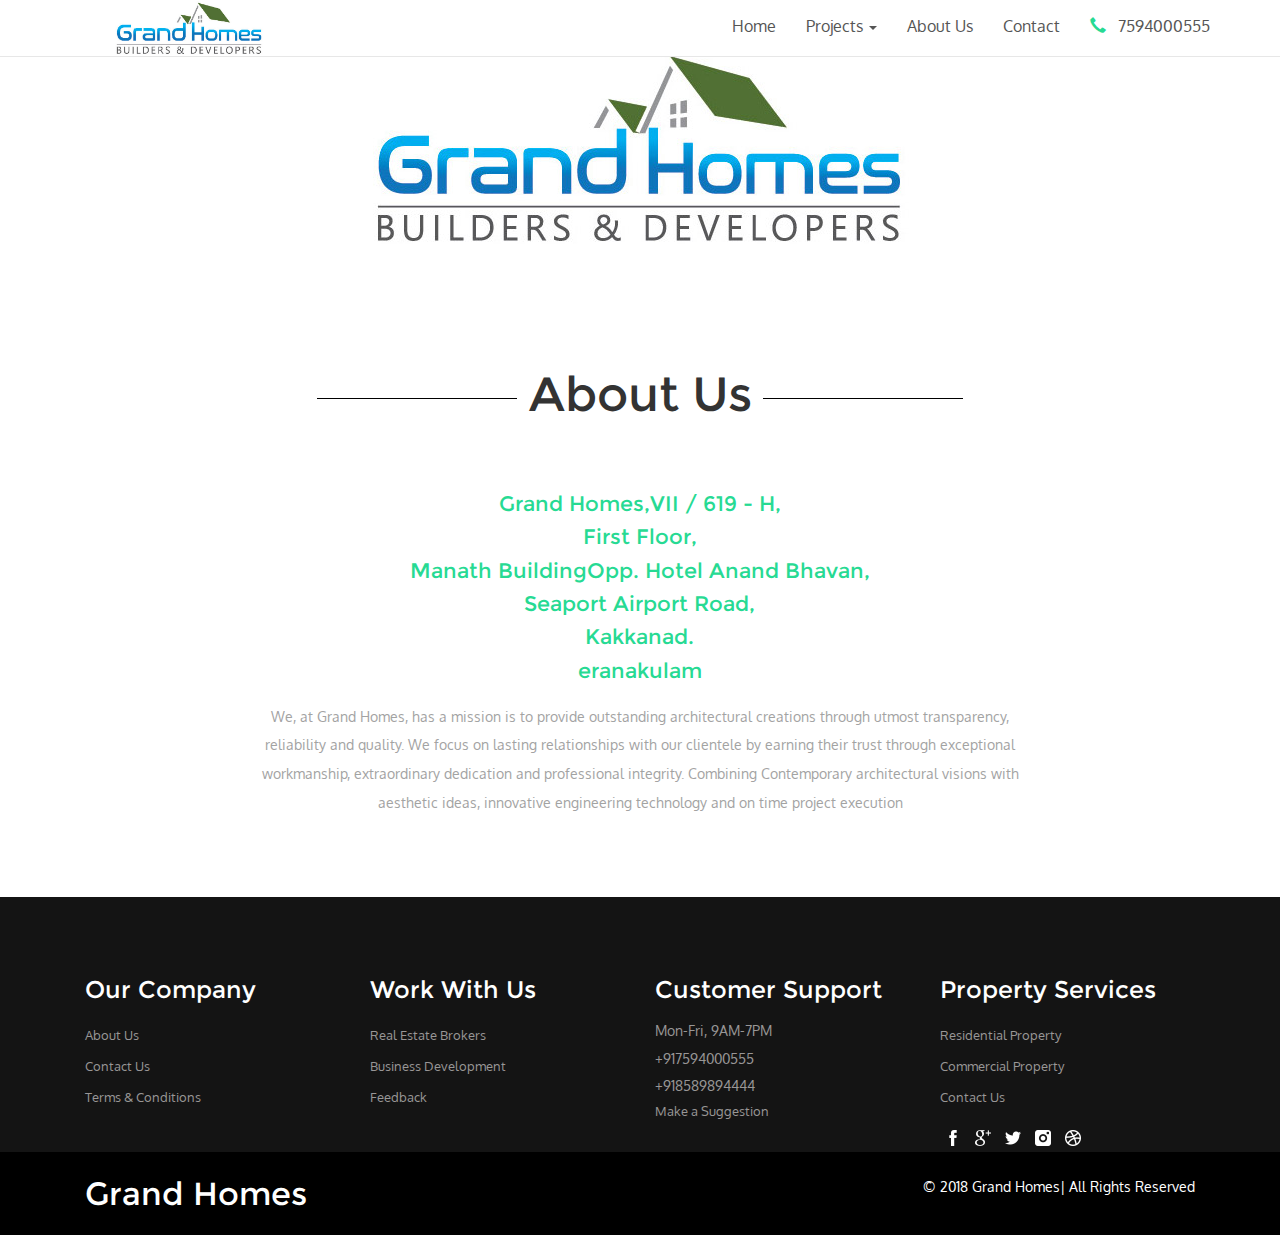
<file: about.html>
<!DOCTYPE html>
<html>
<head>
<title>Grand Homes</title>
<link href="css/bootstrap.css" rel="stylesheet" type="text/css" media="all" />
<script src="js/jquery.min.js"></script>
<script src="https://maxcdn.bootstrapcdn.com/bootstrap/3.3.7/js/bootstrap.min.js"></script>
<script src="js/scripts.js"></script>
<link href="css/styles.css" rel="stylesheet">
<link href="css/style.css" rel="stylesheet" type="text/css" media="all" />
<!--//theme-style-->
<meta name="viewport" content="width=device-width, initial-scale=1">
<meta http-equiv="Content-Type" content="text/html; charset=utf-8" />
<meta name="keywords" content="Real Home Responsive web template, Bootstrap Web Templates, Flat Web Templates, Andriod Compatible web template, 
Smartphone Compatible web template, free webdesigns for Nokia, Samsung, LG, SonyErricsson, Motorola web design" />
<script type="application/x-javascript"> addEventListener("load", function() { setTimeout(hideURLbar, 0); }, false); function hideURLbar(){ window.scrollTo(0,1); } </script>
</head>
<body>
<div>


<a href="tel:+917594000555">
<div class="floaty">
	<b style="color:white;">C<br>
		A<br>
		L<br>
		L<br>
		  <br>
		  U<br>
		  S<br>
  	</b>  
</div>
</a>
<!--header-->
<nav id="mainNav" class="navbar navbar-default navbar-custom navbar-fixed-top">
        <div class="container">
            <!-- Brand and toggle get grouped for better mobile display -->
            <div class="navbar-header page-scroll">
                <button type="button" class="navbar-toggle" data-toggle="collapse" data-target="#bs-example-navbar-collapse-1" style="background-color: transparent;border: none">
                    <span class="sr-only">Toggle navigation</span>
                    <i class="glyphicon glyphicon-menu-hamburger"></i>
                </button>
                <a class="navbar-brand page-scroll" href="#page-top">
                	<div class="logo" style="background:white;"><a href="index.html"><img src="images/ajith/logo.jpg" height="55px" ></a>
	  				</div>
                </a>
            </div>

            <!-- Collect the nav links, forms, and other content for toggling -->
            <div class="collapse navbar-collapse" id="bs-example-navbar-collapse-1">
                <ul class="nav navbar-nav navbar-right">
                    
						<li><a  id =pacha"" href="index.html">Home</a></li>
						<li>
		                    <a href="#" class="dropdown-toggle" data-toggle="dropdown">Projects <b class="caret"></b></a>
		                    <ul class="dropdown-menu multi-level">
		                        <li class="dropdown-submenu">
		                            <a href="#" class="dropdown-toggle" data-toggle="dropdown">Villas</a>
		                            <ul class="dropdown-menu">
		                                <li><a href="cybervalley.html">Cyber Valley</a></li>
		                                <li><a href="cyberpark.html">Grand Cyber Park</a></li>
		                                <li><a href="oakridge.html">Oak Ridge</a></li>
		                            </ul>
		                        </li>
		                        <li class="divider"></li>
		                        <li class="dropdown-submenu">
		                            <a href="#" class="dropdown-toggle" data-toggle="dropdown">Apartments</a>
		                            <ul class="dropdown-menu">
		                                <li><a href="moonpark.html">Moon Park</a></li>
		                            </ul>
		                        </li>
		                    </ul>
		                </li>

						<li><a  href="about.html">About Us</a></li>
						<li><a  href="contact.html">Contact</a></li>
						<li><a  href="tel:+917594000555"><i class="glyphicon glyphicon-earphone" style="color: #27da93"></i> &nbsp 7594000555</a></li>

                </ul>

            </div>
            <!-- /.navbar-collapse -->
        </div>
        <!-- /.container-fluid -->
    </nav>

<!--//-->
<div id="gh">
<img height="200px" width="100%" src="images/ajith/logo.jpg">
</div>	
<div class=" banner-about">
	<img class="img-responsive" src="images/ajith/logo.jpg" style="margin: auto;">
</div>
<!--//header-->
<div class="about">	
	<div class="about-head">
		<div class="container">
			<h3>About Us</h3>
				<div class="about-in">
							
				<h6 style="color:#27da93">
					Grand Homes, 
					​VII / 619 - H,​</br>
					First Floor, </br>
					​Manath Building​
					Opp. Hotel Anand Bhavan,</br>
					Seaport Airport Road,</br>
					Kakkanad.</br>
					eranakulam
				</h6>
					<p>We, at Grand Homes, has a mission is to provide outstanding architectural creations through utmost transparency, reliability and quality. We focus on lasting relationships with our clientele by earning their trust through exceptional workmanship, extraordinary dedication and professional integrity. Combining Contemporary architectural visions with aesthetic ideas, innovative engineering technology and on time project execution</p>

				</div>
		</div>
	</div>
	<!---->
	
	<!---->
	<!---->
<div class="footer">
	<div class="container">
		<div class="footer-top-at">
			<div class="col-md-3 amet-sed">
				<h4>Our Company</h4>
				<ul class="nav-bottom">
					<li><a href="about.html">About Us</a></li>
					<!-- <li><a href="blog.html">For Sale By Owner Blog</a></li> -->
					<li><a href="contact.html">Contact Us</a></li>
					<li><a href="contact.html">Terms & Conditions</a></li>
					<!-- <li><a href="privacy.html">Privacy Policy</a></li>	 -->
					<!-- <li><a href="blog.html">Blog</a></li> -->
					
				</ul>	
			</div>
			<div class="col-md-3 amet-sed ">
				<h4>Work With Us</h4>
					<ul class="nav-bottom">
						<li><a href="contact.html">Real Estate Brokers</a></li>
						<li><a href="contact.html">Business Development</a></li>
						<!-- <li><a href="contact.html">Affiliate Programs</a></li> -->
						<!-- <li><a href="contact.html">Sitemap</a></li> -->
						<!-- <li><a href="career.html">Careers</a></li> -->
						<li><a href="contact.html">Feedback</a></li>	
					</ul>	
			</div>
			<div class="col-md-3 amet-sed">
				<h4>Customer Support</h4>
				<p>Mon-Fri, 9AM-7PM </p>
				<!-- <p>Sat-Sun, 8AM-5PM </p> -->
				<p>+917594000555</p>
				<p>+918589894444</p>
					<ul class="nav-bottom">
						<!-- <li><a href="#">Live Chat</a></li> -->
						<!-- <li><a href="faqs.html">Frequently Asked Questions</a></li> -->
						<li><a href="contact.html">Make a Suggestion</a></li>
					</ul>	
			</div>
			<div class="col-md-3 amet-sed ">
				<h4>Property Services</h4>
				   <ul class="nav-bottom">
						<li><a href="contact.html">Residential Property</a></li>
						<li><a href="contact.html">Commercial Property</a></li>
						<!-- <li><a href="about.html">About Us</a></li> -->
						<li><a href="contact.html">Contact Us</a></li>
							
					</ul>
					<ul class="social">
						<li><a href="#"><i> </i></a></li>
						<li><a href="#"><i class="gmail"> </i></a></li>
						<li><a href="#"><i class="twitter"> </i></a></li>
						<li><a href="#"><i class="camera"> </i></a></li>
						<li><a href="#"><i class="dribble"> </i></a></li>
					</ul>	
					
			</div>
		
		</div>
	</div>
	<div class="footer-bottom">
		<div class="container">
			<div class="col-md-4 footer-logo">
				<h2><a href="index.html">Grand Homes</a></h2>
			</div>
			<div class="col-md-8 footer-class">
				<p >© 2018 Grand Homes| All Rights Reserved </p>
			</div>
		<div class="clearfix"> </div>
	 	</div>
	</div>
</div>
<!--//footer-->
</div>
</body>
</html>
</file>
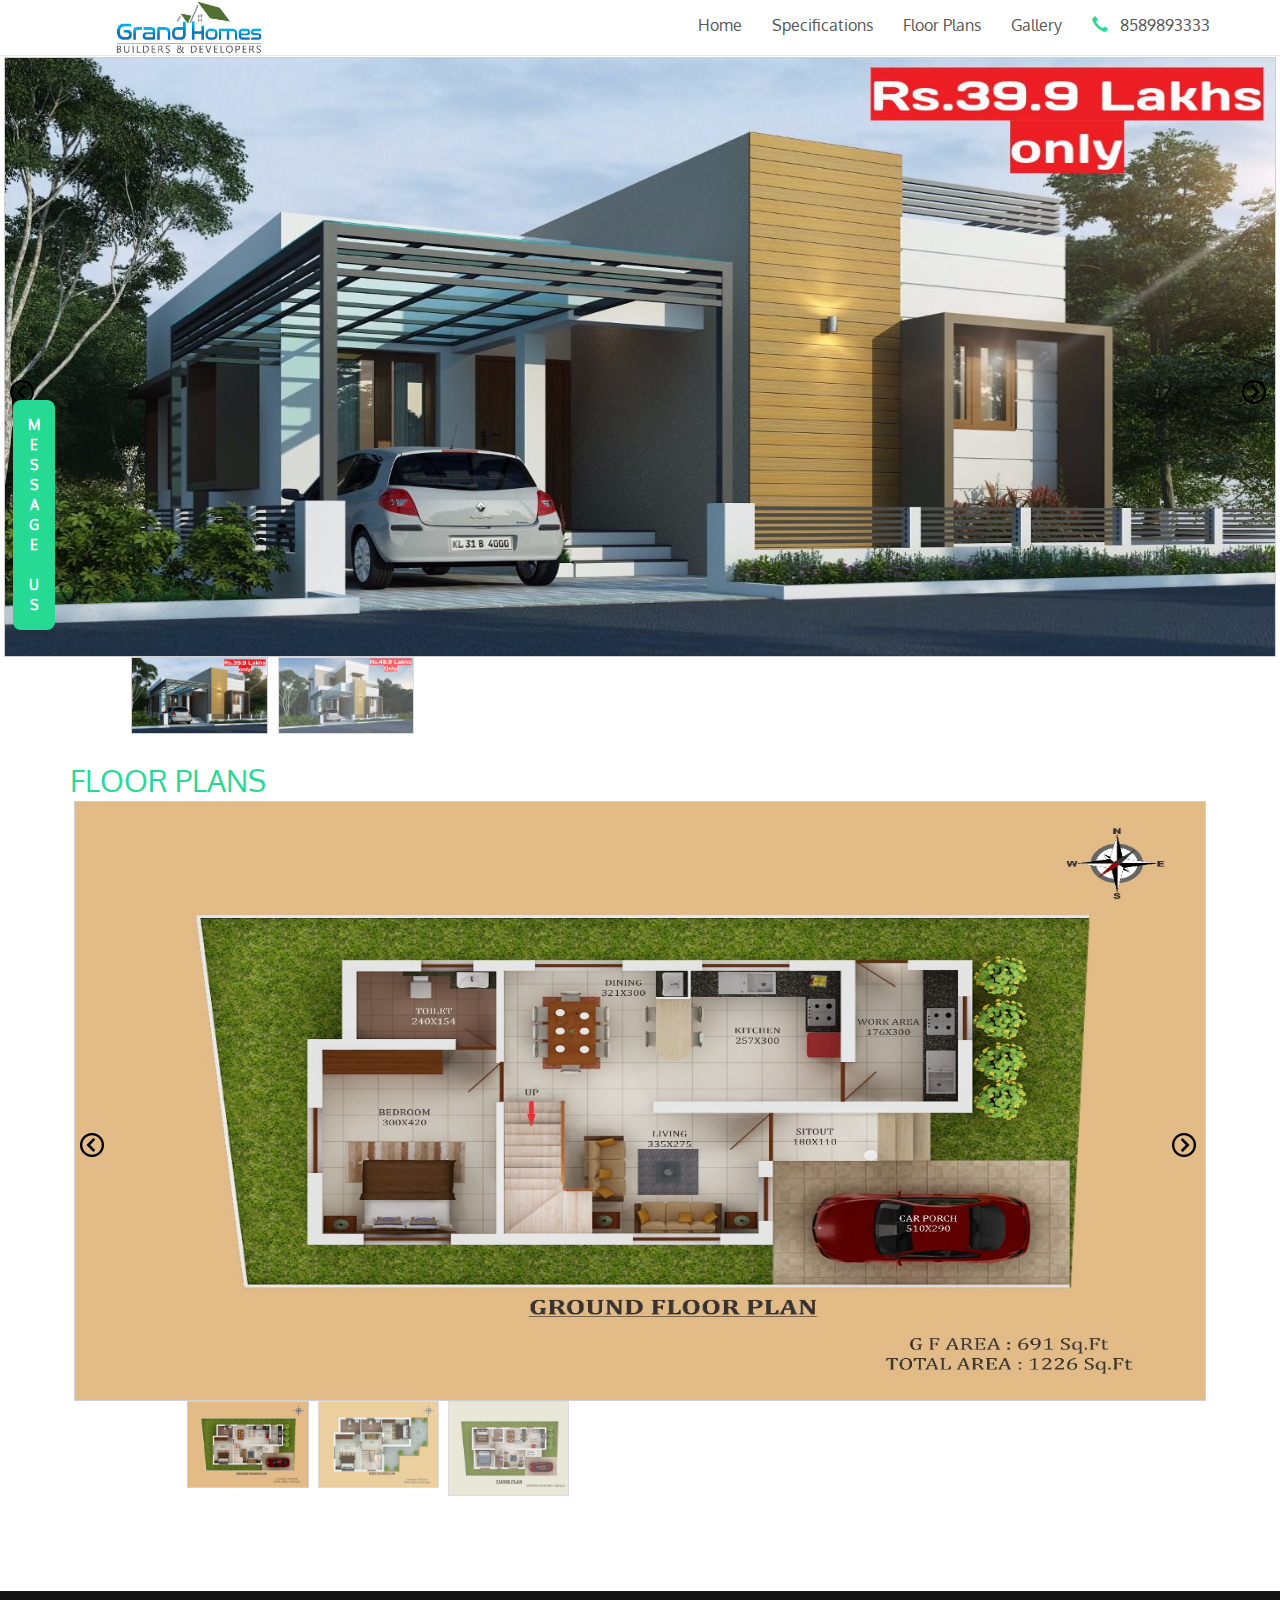
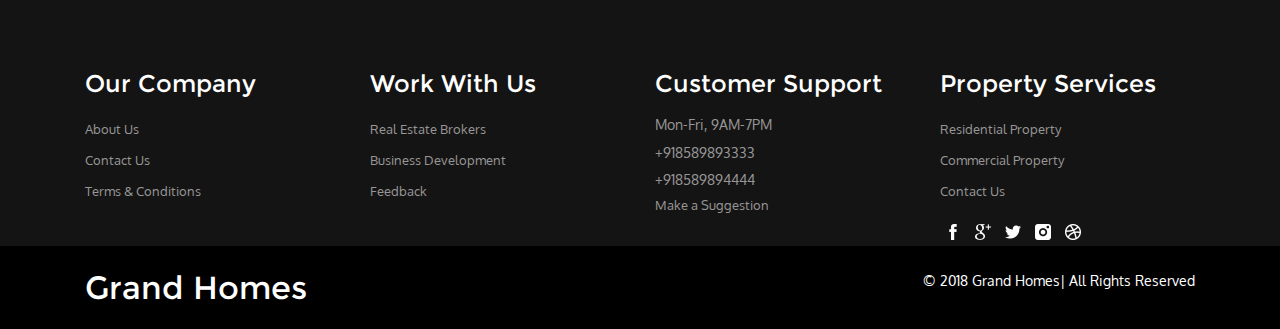
<file: new.html>
<!DOCTYPE html>
<html>
<head>
<title>Grand Homes</title>
<link href="css/bootstrap.css" rel="stylesheet" type="text/css" media="all" />
<script src="js/jquery.min.js"></script>
<script src="https://maxcdn.bootstrapcdn.com/bootstrap/3.3.7/js/bootstrap.min.js"></script>
<script src="js/scripts.js"></script>
<link href="css/styles.css" rel="stylesheet">
<link href="css/style.css" rel="stylesheet" type="text/css" media="all" />
<meta name="viewport" content="width=device-width, initial-scale=1">
<meta http-equiv="Content-Type" content="text/html; charset=utf-8" />
<meta name="keywords" content="Real Home Responsive web template, Bootstrap Web Templates, Flat Web Templates, Andriod Compatible web template, 
Smartphone Compatible web template, free webdesigns for Nokia, Samsung, LG, SonyErricsson, Motorola web design" />
<script type="application/x-javascript"> addEventListener("load", function() { setTimeout(hideURLbar, 0); }, false); function hideURLbar(){ window.scrollTo(0,1); } </script>

</head>
<body>


<a href="tel:+918589893333">
<div class="floaty">
	<b style="color:white;">C<br>
		A<br>
		L<br>
		L<br>
		  <br>
		  U<br>
		  S<br>
  	</b>  
</div>
</a>

<a href="#myModal" role="button" class="btn btn-custom" data-toggle="modal">
	<div class="floatyy">
		<b style="color:white;">M<br>
			E<br>
			S<br>
			S<br>
			A<br>
			G<br>
			E<br>

			  <br>
			  U<br>
			  S<br>
	  	</b>  
	</div>
</a>


 <!-- Modal -->
			    <div id="myModal" class="modal fade" tabindex="-1" role="dialog" aria-labelledby="myModalLabel" aria-hidden="true">
			        <div class="modal-dialog">
			        <div class="modal-content">
			        <div class="modal-header">
			            <button type="button" class="close" data-dismiss="modal" aria-hidden="true">&times;</button>
			            <h4 class="modal-title">Contact Form</h4>
			        </div>
			        <div class="modal-body">
			          <form class="form-horizontal" name="commentform" form action="Mail-1.4.1/submit.php"  method="post">
					    <div class="form-group">
					        <label class="control-label col-md-4" for="first_name">Name</label>
					        <div class="col-md-6">
					        	<input type="text" class="form-control" name="name" placeholder="Name" required="">
					        </div>
					    </div>
					    <div class="form-group">
					        <label class="control-label col-md-4" for="phone">Phone Number</label>
					        <div class="col-md-6">
					        	<input type="text" class="form-control" id="phone" name="phone" placeholder="Phone Number" required="">
					        </div>
					    </div>
					    <div class="form-group">
					        <label class="control-label col-md-4" for="email">Email Address</label>
					        <div class="col-md-6 input-group">
					        <span class="input-group-addon">@</span>
					        	<input type="email" class="form-control" name="email" placeholder="Email" required="">
					        </div>
					    </div>
					    <div class="form-group">
					        <label class="control-label col-md-4" for="comment">Message</label>
					        <div class="col-md-6">
					        	<textarea ows="6" class="form-control" id="comments" placeholder="Message"  name="message" requried=""></textarea>
					        </div>
					    </div>
					    <div class="form-group">
					        <div class="col-md-6">
					            <button type="submit" value="Submit" class="btn btn-custom pull-right">Send</button>
					        </div>
					    </div>
					</form>
			        </div><!-- End of Modal body -->
			        </div><!-- End of Modal content -->
			        </div><!-- End of Modal dialog -->
			    </div><!-- End of Modal -->
 <nav id="mainNav" class="navbar navbar-default navbar-custom navbar-fixed-top">
        <div class="container">
            <!-- Brand and toggle get grouped for better mobile display -->
            <div class="navbar-header page-scroll">
                <button type="button" class="navbar-toggle" data-toggle="collapse" data-target="#bs-example-navbar-collapse-1" style="background-color: transparent;border: none">
                    <span class="sr-only">Toggle navigation</span>
                    <i class="glyphicon glyphicon-menu-hamburger"></i>
                </button>
                <a class="navbar-brand page-scroll" href="#page-top">
                	<div class="logo" style="background:white;"><a href="index.html"><img src="images/ajith/logo.jpg" height="55px" ></a>
	  				</div>
                </a>
            </div>

            <!-- Collect the nav links, forms, and other content for toggling -->
            <div class="collapse navbar-collapse" id="bs-example-navbar-collapse-1">
                <ul class="nav navbar-nav navbar-right">
                    
						<li><a  href="index.html">Home</a></li>
						<li><a  href="#details">Specifications</a></li>
						<li><a  href="#floors">Floor Plans</a></li>
						<li><a  href="#gallery">Gallery</a></li>
						<li><a  href="tel:+918589893333"><i class="glyphicon glyphicon-earphone" style="color: #27da93"></i> &nbsp 8589893333</a></li>


                </ul>

            </div>
            <!-- /.navbar-collapse -->
        </div>
        <!-- /.container-fluid -->
    </nav>

	

<div class=" buying-top">	
				<div class="flexslider" >
				  <ul class="slides container">
				  	<!-- <li data-thumb="images/ajith/10.jpg">
				      <img src="images/ajith/10.jpg" />
				    </li> -->
				    <li data-thumb="images/ajith/new1.jpeg">
				      <img src="images/ajith/new1.jpeg" />
				    </li>
				    <li data-thumb="images/ajith/new4.jpeg">
				      <img src="images/ajith/new4.jpeg" />
				    </li>
				  </ul>
				</div>
				<!-- FlexSlider -->
				  <script defer src="js/jquery.flexslider.js"></script>
				<link rel="stylesheet" href="css/flexslider.css" type="text/css" media="screen" />

				<script>
				// Can also be used with $(document).ready()
				$(window).load(function() {
				  $('.flexslider').flexslider({
				    animation: "slide",
				    controlNav: "thumbnails"
				  });
				});
				</script>
			</div>
<div class="container">

			<div class="buy-sin-single" id="floors">
		 	<h2 style="color: #27DA93">FLOOR PLANS</h2>	
				<div class="flexslider">
				  <ul class="slides">
				    <li data-thumb="images/ajith/new2.jpeg">
				      <img src="images/ajith/new2.jpeg" />
				    </li>
				    <li data-thumb="images/ajith/new3.jpeg">
				      <img src="images/ajith/new3.jpeg" />
				    </li>
				    <li data-thumb="images/ajith/new5.jpeg">
				      <img src="images/ajith/new5.jpeg" />
				    </li>
				    

				  </ul>
				</div>
			</div>
				<!-- FlexSlider -->
				  <script defer src="js/jquery.flexslider.js"></script>
				<link rel="stylesheet" href="css/flexslider.css" type="text/css" media="screen" />

				<script>
				// Can also be used with $(document).ready()
				$(window).load(function() {
				  $('.flexslider').flexslider({
				    animation: "slide",
				    controlNav: "thumbnails"
				  });
				});
				</script>
			</div>
	<div class="buy-single-single">
		<div class="col-md-12 single-box">	
	    	


			<!-- <div class="map-buy-single">
			 	<h4>Neighborhood Info</h4>
				 	<div class="map-buy-single1">
						<script src='https://maps.googleapis.com/maps/api/js?v=3.exp&key=AIzaSyDpDqOajTerYh-4owzqFhs2j_kEuk0xfwY'></script><div style='overflow:hidden;height:400px;width:100%;'><div id='gmap_canvas' style='height:400px;width:100%;'></div><style>#gmap_canvas img{max-width:none!important;background:none!important}</style></div> <a href='https://embed-map.org/'>embed google maps in wordpress</a> <script type='text/javascript' src='https://embedmaps.com/google-maps-authorization/script.js?id=48f0b7a1aee8f248bf70f5641c7eb0fb516314e5'></script><script type='text/javascript'>function init_map(){var myOptions = {zoom:15,center:new google.maps.LatLng(10.060366, 76.349320),mapTypeId: google.maps.MapTypeId.HYBRID};map = new google.maps.Map(document.getElementById('gmap_canvas'), myOptions);marker = new google.maps.Marker({map: map,position: new google.maps.LatLng(10.060366, 76.349320)});infowindow = new google.maps.InfoWindow({content:'<strong>Moon Park</strong><br>kalamassery<br> kochi<br>'});google.maps.event.addListener(marker, 'click', function(){infowindow.open(map,marker);});infowindow.open(map,marker);}google.maps.event.addDomListener(window, 'load', init_map);</script>

					</div>
			</div> -->
				<!-- <div class="container">
					<div class="map-buy-single" id="gallery">
					 	<h4>Completion Status</h4>
					 	The work is 90% complete.
					 	<div class="row">
					    	<div class="col-md-6">
					    		<img class="img-responsive" style="padding-top:10px" src="images/11.jpg" alt="90% complete">
					    	</div>
					    	<div class="col-md-6">
					    		<img class="img-responsive" style="padding-top:10px" src="images/33.jpg" alt="90% complete">
					    	</div>
					  	</div>
					  	<div class="row" >
					    	<div class="col-md-6">
					    		<img class="img-responsive" style="padding-top:10px" src="images/f.jpg" alt="90% complete">
					    	</div>
					    	<div class="col-md-6">
					    		<img class="img-responsive" style="padding-top:10px" src="images/22.jpg" alt="90% complete">
					    	</div>
					  	</div>
					 </div>
				</div> -->
		</div>
	

			
		
		
		<div class="clearfix"> </div>
		</div>
	</div>

<!---->

<!--footer-->
<div class="footer">
	<div class="container">
		<div class="footer-top-at">
			<div class="col-md-3 amet-sed">
				<h4>Our Company</h4>
				<ul class="nav-bottom">
					<li><a href="about.html">About Us</a></li>
					<!-- <li><a href="blog.html">For Sale By Owner Blog</a></li> -->
					<li><a href="contact.html">Contact Us</a></li>
					<li><a href="contact.html">Terms & Conditions</a></li>
					<!-- <li><a href="privacy.html">Privacy Policy</a></li>	 -->
					<!-- <li><a href="blog.html">Blog</a></li> -->
					
				</ul>	
			</div>
			<div class="col-md-3 amet-sed ">
				<h4>Work With Us</h4>
					<ul class="nav-bottom">
						<li><a href="contact.html">Real Estate Brokers</a></li>
						<li><a href="contact.html">Business Development</a></li>
						<!-- <li><a href="contact.html">Affiliate Programs</a></li> -->
						<!-- <li><a href="contact.html">Sitemap</a></li> -->
						<!-- <li><a href="career.html">Careers</a></li> -->
						<li><a href="contact.html">Feedback</a></li>	
					</ul>	
			</div>
			<div class="col-md-3 amet-sed">
				<h4>Customer Support</h4>
				<p>Mon-Fri, 9AM-7PM </p>
				<!-- <p>Sat-Sun, 8AM-5PM </p> -->
				<p>+918589893333</p>
				<p>+918589894444</p>
					<ul class="nav-bottom">
						<!-- <li><a href="#">Live Chat</a></li> -->
						<!-- <li><a href="faqs.html">Frequently Asked Questions</a></li> -->
						<li><a href="contact.html">Make a Suggestion</a></li>
					</ul>	
			</div>
			<div class="col-md-3 amet-sed ">
				<h4>Property Services</h4>
				   <ul class="nav-bottom">
						<li><a href="contact.html">Residential Property</a></li>
						<li><a href="contact.html">Commercial Property</a></li>
						<!-- <li><a href="about.html">About Us</a></li> -->
						<li><a href="contact.html">Contact Us</a></li>
							
					</ul>
					<ul class="social">
						<li><a href="#"><i> </i></a></li>
						<li><a href="#"><i class="gmail"> </i></a></li>
						<li><a href="#"><i class="twitter"> </i></a></li>
						<li><a href="#"><i class="camera"> </i></a></li>
						<li><a href="#"><i class="dribble"> </i></a></li>
					</ul>	
					
			</div>
		
		</div>
	</div>
	<div class="footer-bottom">
		<div class="container">
			<div class="col-md-4 footer-logo">
				<h2><a href="index.html">Grand Homes</a></h2>
			</div>
			<div class="col-md-8 footer-class">
				<p >© 2018 Grand Homes| All Rights Reserved </p>
			</div>
		<div class="clearfix"> </div>
	 	</div>
	</div>
</div>
<!--//footer-->
</div>
</body>
</html>
</file>
<file: css/style.css>
@font-face {
    font-family: 'Montserrat-Regular';
    src:url(../fonts/Montserrat-Regular.ttf) format('truetype');
}
@font-face {
    font-family: 'Oxygen-Regular';
    src:url(../fonts/Oxygen-Regular.ttf) format('truetype');
}
html,body{
	background:#fff;
	font-size: 100%;
	font-family: 'Oxygen-Regular';

}
body a{
	transition: 0.5s all;
	-webkit-transition: 0.5s all;
	-o-transition: 0.5s all;
	-moz-transition: 0.5s all;
	-ms-transition: 0.5s all;
}
 ul{
	padding: 0;
	margin: 0;
}
#min{
	min-width: 485px;
}
h1,h2,h3,h4,h5,h6,label,p{
	margin:0;	
}
/*----*/
.logo {
  float: left;
}
.top-nav{
	float:right;
	margin-top: 20px;
}
/*--header--*/
.header{
  	background-color: #27da93; 
  	  /*padding: 0.8em 0;*/
}
.bottom-head {
	text-align: center;
  	border-right:1px solid #EBEBEB;
  	padding: 0; 
  	float: left;
  	width: 20%;
}
.banner-bottom-top {
  	background-color: #F7F7F7;
  	min-height: 96px;
}
.bottom-head:nth-child(7) {
	border-right: none;
}
.bottom-head a {
  	text-decoration: none;  	
  	display: block;	
  	height: 120px;
    position: relative;
    transition: 0.5s all;
  -webkit-transition: 0.5s all;
  -o-transition: 0.5s all;
  -moz-transition: 0.5s all;
  -ms-transition: 0.5s all;
}

.buy-media{
	position: absolute;
  bottom: 0;
  height: 120px;
  overflow: hidden;
  padding: 30px;
    width: 100%;
  background-color: #fff;
  -webkit-transform: translate3d(0, 0, 0);
  transform: translate3d(0, 0, 0);
  -webkit-transition: -webkit-transform .2s ease,height .2s ease;
  -moz-transition: -moz-transform .2s ease,height .2s ease;
  -o-transition: -o-transform .2s ease,height .2s ease;
  transition: transform .2s ease,height .2s ease;
}
.bottom-head  h6{
	font-size: 1em;
	color:#919090;
	font-family: 'Montserrat-Regular';
	margin: 0.5em 0 0;
}

.bottom-header{
	position: relative;
}
.header-bottom {
  	background-color: #fff;
    position: absolute;
  	z-index: 999;
    top: -24px;
  	width: 100%;
    box-shadow: 0 0 4px rgba(164,164,164,.5);
}
.bottom-head a:hover .buy-media{
	height:170px;
	transition: 0.5s all;
	-webkit-transition: 0.5s all;
	-o-transition: 0.5s all;
	-moz-transition: 0.5s all;
	-ms-transition: 0.5s all;
  	width: 100%;
  	background-color: #fff;
  	position: absolute;
  	bottom:0;
  	left: 0;
}
.bottom-head a:hover .buy-media h6{
	color:#27da93;
}
i.buy{
	width: 32px;
	height: 32px;
	background: url(../images/img-sprite.png) no-repeat -3px -39px ;
	display: block;
	margin: 0 auto;
}
i.rent{
	width: 32px;
	height: 32px;
	background: url(../images/img-sprite.png) no-repeat -37px -39px ;
	display: block;
	margin: 0 auto;
}
i.pg{
	width: 32px;
	height: 32px;
	background: url(../images/img-sprite.png) no-repeat -72px -39px ;
	display: block;
	margin: 0 auto;
}

i.sell{
	width: 32px;
	height: 32px;
	background: url(../images/img-sprite.png) no-repeat -142px -39px ;
	display: block;
	margin: 0 auto;
}
i.loan{
	width: 32px;
	height: 32px;
	background: url(../images/img-sprite.png) no-repeat -178px -39px ;
	display: block;
	margin: 0 auto;
}
i.apart{
	width: 32px;
	height: 32px;
	background: url(../images/img-sprite.png) no-repeat -212px -39px ;
	display: block;
	margin: 0 auto;
}
i.deal{
	width: 32px;
	height: 32px;
	background: url(../images/img-sprite.png) no-repeat -248px -39px ;
	display: block;
	margin: 0 auto;
}
.bottom-head a:hover i.buy{
	background-position: -3px -83px ;
}
.bottom-head a:hover i.rent{
	background-position: -37px -80px ;
}
.bottom-head a:hover i.pg{
	background-position: -72px -80px ;
}
.bottom-head a:hover i.sell{
	background-position: -142px -80px ;
}
.bottom-head a:hover i.loan{
	background-position: -178px -80px ;
}
.bottom-head a:hover i.apart{
	background-position: -212px -77px ;
}
.bottom-head a:hover i.deal{
	background-position: -248px -80px ;
}
.logo h1{
	font-size:2em;
	text-align: center;
    margin: 0em 0 0;
    font-family: 'Montserrat-Regular';
}
.logo h1 a{
	text-decoration: none;
	color:#fff;
}
.right-icons li{
	display: inline-block;
}
.right-icons li span,.right-icons li a{
	display: block;
	font-size: 1em;
	color:#fff;
	text-decoration: none;
	margin: 0 0.3em;
}
.right-icons li i{
	margin: 0 0.3em;
}
ul.right-icons {  	
    z-index: 9;
    float: left;
    margin-top: 4px;
}
.nav-icon {
  float: right;
  padding: 0 0 0 0.5em;
}
a.play-icon.popup-with-zoom-anim {
  	color: #fff;
  	font-size: 1em;
}
.feed {
  padding: 4em 0 0;
}
.feed ul li {
  display: inline-block;
}
.feed ul li a{
  display: inline-block;
  font-size: 0.87em;
}
.mp-menu ul{
	padding: 3em 0 0;
}
.feed p{
  font-size: 0.87em;
  text-align: center;
  color: #1B1B1B;
  margin: 0 0 0.5em;
}
.feed ul span{
	color:#a6a6a6;
	font-size: 1em;
	margin: 0 7px 0 10px;
}
.feed ul li a:hover{
	color:#27da93;
}
/* start tabs */
.sap_tabs{
	  background-color:#000;
}
.resp-tabs-list {
	width: 100%;
	list-style: none;
	padding: 0;
}
.resp-tab-item:first-child{
	border-left:none;
}
.resp-tab-item{
	cursor: pointer;
	padding: 0;
	display: inline-block;
	margin: 0 ;
	text-align: center;
	list-style: none;
	float: left;
	outline: none;
	-webkit-transition: all 0.3s ease-out;
	-moz-transition: all 0.3s ease-out;
	-ms-transition: all 0.3s ease-out;
	-o-transition: all 0.3s ease-out;
	transition: all 0.3s ease-out;
	background:#000000;
	color:#fff;	
}
.resp-tab-active{
	color:#fff;	
	background:#27da93;
}
.resp-tab-item span{
	font-size:1.1em;
	   padding: 8px 10px;
  display: block;
}
.resp-tabs-container {
	padding: 0px;
	clear: left;
}
h2.resp-accordion {
	cursor: pointer;
	padding: 0;
	display: none;
}
.resp-tab-content {
	display: none;
}
.resp-content-active, .resp-accordion-active {
   display: block;
}
h2.resp-accordion {
	font-size:1em;
	margin: 0px;
	padding: 0;
	color:#fff;
}
h2.resp-accordion:hover{
	background:#6CC5D9;
	text-shadow: none;
	color: #FFF;
}
.facts{
	background-color:#27da93;
	padding:2em  1.5em;
}
/*----*/
.login{
	background-color: #fff;
  	border-radius: 3px;
}
.login input[type="text"] {
	outline: none;
	padding: 8px 15px;
  	background: none;
  	width: 93%;
  	border: none;
  	font-size: 1.1em;
  	color: #DADADA;
}
.login input[type="submit"] {	
	width: 32px;
	height: 32px;
	background: url(../images/search.png) no-repeat ;
	padding: 0px;
	border: none;
	cursor: pointer;
	outline: none;
	vertical-align: middle;
}
/*--//header--*/
/*--- slider-css --*/
.slider {
	position: relative;
}
.rslides {
	  position: relative;
	  list-style: none;
	  overflow: hidden;
	  width: 100%;
	  padding: 0;
	  margin: 0;
}
.rslides li {
	  -webkit-backface-visibility: hidden;
	  position: absolute;
	  display: none;
	  width: 100%;
	  left: 0;
	  top: 0;
}
.rslides li:first-child {
	  position: relative;
	  display: block;
	  float: left;
}
.rslides img {
	  display: block;
	  height: auto;
	  float: left;
	  width: 100%;
	  border: 0;
}
.callbacks_tabs a:after {
	content: "\f111";
	font-size: 0;
	font-family: FontAwesome;
	visibility: visible;
	display: block;
	height: 12px;
	width: 12px;
	display: inline-block;
	background: #fff;
	border-radius:50px;
}
.callbacks_here a:after{
	background:#000;
}
.callbacks_tabs a{
	visibility:hidden;
}
.callbacks_tabs li{
	display:inline-block;
}
ul.callbacks_tabs.callbacks1_tabs {
	position: absolute;
	bottom: 14%;
  	z-index: 999;
  	right: 10%;
}
.caption{
	position: absolute;
	top: 43%;
  	left: 13%;
}
.caption h3{
	color: #fff;
	font-size: 3em;
  	text-transform: uppercase;
  	display: inline-block;
  	font-family: 'Montserrat-Regular';
  	padding: 0 0 0.3em;
}
.caption h3 span{
	border-bottom: 7px solid #27DA93;
}
.caption p{
	color: #fff;
	font-size: 1.7em;
	margin: 0.5em 0em 0;
}
.banner1{
	background: url(../images/ajith/7.jpg) no-repeat;
	width:100%;
	min-height: 600px;
	background-size: cover;
	-webkit-background-size: cover;
  -moz-background-size: cover;
  -o-background-size: cover;
/*	background-color: #8e8e8e; 
	background-blend-mode: multiply;*/
}
.banner2{
	background: url(../images/ajith/3.jpg) no-repeat;
	width:100%;
	min-height: 600px;
	background-size: cover;
	-webkit-background-size: cover;
  -moz-background-size: cover;
  -o-background-size: cover;
}
.banner3{
	background: url(../images/ajith/cybervalley1.jpg) no-repeat;
	width:100%;
	min-height: 600px;
	background-size: cover;
	-webkit-background-size: cover;
  -moz-background-size: cover;
  -o-background-size: cover;
}
/*--content--*/
 /*----*/
.content-grid h3{
	text-align:center;
	/*color: #fff;*/
  	font-size: 3em;
 	padding: 0 0 1.3em;
  	font-family: 'Montserrat-Regular';
}
.content-grid h3:after,.content-grid h3:before{
	width: 200px;
	height: 4px;
	display: inline-block;
	vertical-align: middle;
	content:"";
	background:#27DA93;
	margin: 0 1%;
}
.content-grid{
	/*background: url(../images/ajith/cover.png);*/
	width:100%;
	min-height: 500px;
	background-size: cover;
	-webkit-background-size: cover;
  	-moz-background-size: cover;
  	-o-background-size: cover;
	 padding: 4em 0 5em;
	   /*background-color: rgba(51, 51, 51, 0.84); */
  background-blend-mode: multiply;
}
.most-1 {
   background-color: #fff;
   color: #000;
   padding: 1em;
   text-align: center;
}
.most-1 h5{
   	font-size: 1.2em;
  	color: #27DA93;
  	padding: 0em 0 0.3em;
    font-family: 'Montserrat-Regular';
}
.most-1 h5 a{
   	text-decoration:none;
  	color: #27DA93;
}
.most-1 h5 a:hover{
  	color: #000;
}
.most-1 p{
   font-size:0.9em;
   color: #000;
}
span.four {
  background-color: #27DA93;
  font-size: 1em;
  color: #FFF;
  display: block;
  padding: 0.5em;
  position: absolute;
  top: 32%;
  right: 15px;
}
img.zoom-img:hover {
	-webkit-transform: scale(1.15);
	-webkit-transition-timing-function: ease-out;
	-webkit-transition-duration: 750ms;
	-moz-transform: scale(1.15);
	-moz-transition-timing-function: ease-out;
	-moz-transition-duration: 750ms;
	overflow: hidden;
}
img.zoom-img {
	-webkit-transform: scale(1, 1);
	-webkit-transition-timing-function: ease-out;
	-webkit-transition-duration: 250ms;
	-moz-transform: scale(1, 1);
	-moz-transition-timing-function: ease-out;
	-moz-transition-duration: 250ms;
}
a.mask {
  text-decoration: none;
  overflow: hidden;
  display: block;
}
/*--services--*/
.service-top h3{
	text-align:center;
	color: #000;
  	font-size: 3em;
  	padding: 0 0 0.3em;
  	font-family: 'Montserrat-Regular';
}
.service-top h3:after,.service-top h3:before{
	width: 200px;
	height: 1px;
	display: inline-block;
	vertical-align: middle;
	content:"";
	background:#000;
	margin: 0 1%;
}
.service-top p{
	color: #a3a3a3;
  	font-size: 0.9em;
  	line-height: 2em;
  	text-align:center;
}
.services{
  	padding: 5em 0 3em;
}
.service-top {
  	padding: 0em 0 4em;
}
.ser-top{
	float:right;
	width:77%;
}
.ser-top h4{
	font-size: 1.4em;
	text-transform: uppercase;
	font-family: 'Montserrat-Regular';
	color:#27da93 ;
}
.ser-top p{
	color:#a3a3a3;
	font-size: 0.9em;
	line-height:2em;
	margin:0.5em 0 0em;
}
.ser-grid{
	float:left;
}
.services-grid {
  	margin: 0em 0 2em;
}

.hi-icon {
	display: inline-block;
	cursor: pointer;
	width: 80px;
	height: 80px;
	border-radius: 50%;
	text-align: center;
	position: relative;
	z-index: 1;
	color:#8e8e8e;
  	border:3px solid #27da93;
  	line-height: 4.5em;
  	font-size: 1em;
}

.hi-icon:after {
	position: absolute;
	width: 100%;
	height: 100%;
	border-radius: 50%;
	content: '';
	-webkit-box-sizing: content-box; 
	-moz-box-sizing: content-box; 
	box-sizing: content-box;
}

.hi-icon:before {
	font-size: 1.7em;
	display: block;
}

/* Effect 8 */
.ser-grid .hi-icon {
	background: rgba(255,255,255,0.1);
	-webkit-transition: -webkit-transform ease-out 0.1s, background 0.2s;
	-moz-transition: -moz-transform ease-out 0.1s, background 0.2s;
	transition: transform ease-out 0.1s, background 0.2s;
}
.ser-grid .hi-icon:after {
	top: 0;
	left: 0;
	padding: 0;
	z-index: -1;
	box-shadow: 0 0 0 2px rgba(255,255,255,0.1);
	opacity: 0;
	-webkit-transform: scale(0.9);
	-moz-transform: scale(0.9);
	-ms-transform: scale(0.9);
	transform: scale(0.9);
}

.ser-grid .hi-icon:hover {
	background: rgba(255,255,255,0.05);
	-webkit-transform: scale(0.93);
	-moz-transform: scale(0.93);
	-ms-transform: scale(0.93);
	transform: scale(0.93);
	color:#8e8e8e;
	  text-decoration: none;
}

.ser-grid .hi-icon:hover:after {
	-webkit-animation: sonarEffect 1.3s ease-out 75ms;
	-moz-animation: sonarEffect 1.3s ease-out 75ms;
	animation: sonarEffect 1.3s ease-out 75ms;
}
@-webkit-keyframes sonarEffect {
	0% {
		opacity: 0.3;
	}
	40% {
		opacity: 0.5;
		box-shadow: 0 0 0 2px rgba(255,255,255,0.1), 0 0 10px 10px #8e8e8e, 0 0 0 10px rgba(255,255,255,0.5);
	}
	100% {
		box-shadow: 0 0 0 2px rgba(255,255,255,0.1), 0 0 10px 10px #8e8e8e, 0 0 0 10px rgba(255,255,255,0.5);
		-webkit-transform: scale(1.5);
		opacity: 0;
	}
}
@-moz-keyframes sonarEffect {
	0% {
		opacity: 0.3;
	}
	40% {
		opacity: 0.5;
		box-shadow: 0 0 0 2px rgba(255,255,255,0.1), 0 0 10px 10px #8e8e8e, 0 0 0 10px rgba(255,255,255,0.5);
	}
	100% {
		box-shadow: 0 0 0 2px rgba(255,255,255,0.1), 0 0 10px 10px #8e8e8e, 0 0 0 10px rgba(255,255,255,0.5);
		-moz-transform: scale(1.5);
		opacity: 0;
	}
}
@keyframes sonarEffect {
	0% {
		opacity: 0.3;
	}
	40% {
		opacity: 0.5;
		box-shadow: 0 0 0 2px rgba(255,255,255,0.1), 0 0 10px 10px #8e8e8e, 0 0 0 10px rgba(255,255,255,0.5);
	}
	100% {
		box-shadow: 0 0 0 2px rgba(255,255,255,0.1), 0 0 10px 10px #8e8e8e, 0 0 0 10px rgba(255,255,255,0.5);
		transform: scale(1.5);
		opacity: 0;
	}
}
/*--phone--*/
.phone-text h4{
	color:#000;
	font-size:3em;	
}
.text-1 h5{
	color: #000;
  	font-size: 1.3em;
  	margin: 0.8em 0;
  	font-family: 'Montserrat-Regular';
}
.text-1 p {
  	color: #a3a3a3;
  	font-size: 0.9em;
  	line-height: 2em;
  	width:70%;
}
.phone {
  	padding: 5em 0;
}
.phone img{
  	margin: 0 auto;
}
/*--//phone--*/
/*--project--*/
.project-grid-top {
  	border: 1px solid #AEAEAE;
}
.col-md1 {
  	padding: 1.5em;
  	background: #fff;
}
.col-md3 {
  	float: left;
}
.col-md4 {
  	float: left;
    margin-left: 8%;
}
.col-md4 strong {
  	font-size: 1em;
  	display: block;
  	color: #000;
}
.col-md4 small {
  	font-size: 0.7em;
  	color: #A3A3A3;
}
.col-md1 p{
	 font-size: 0.8em;
  	display: block;
  	color: #A3A3A3;
    margin: 0 0 0.4em;
}
p.cost {
  color: #000;
}
.col-md1 span{
	background: url(../images/star1.png) 0px 0px no-repeat;
	display: block;
	width:40px;
	height: 40px;
	color: #fff;
  	font-size: 0.8em;
  	text-align: center;
  	line-height: 3.3em;
}
.col-md2 {
  	padding: 0 0 1em;
}
a.more{
	text-decoration: none;
	font-size: 0.9em;
	border: 1px solid #27da93;
	color:#27da93;
	padding: 0.3em 0.7em;
	display:inline-block;
	margin: 1em 0 0;
}
a.more:hover{
	color:#fff;
}
.project-top {
  	padding: 2em 0 0;
}
.project h3{
	text-align:center;
	color: #000;
  	font-size: 3em;
  	padding: 0 0 0.3em;
  	font-family: 'Montserrat-Regular';
}
.project h3:after,.project h3:before{
	width: 200px;
	height: 1px;
	display: inline-block;
	vertical-align: middle;
	content:"";
	background:#000;
	margin: 0 1%;
}
.project {
  	padding: 5em 0;
    background-color: #F7F7F7;
}
/*--//project--*/
/*--middle--*/
.content-middle {
  background: url(../images/ab.jpg) no-repeat center;
  width: 100%;
  min-height: 250px;
  display: block;
  background-size: cover; 
}
.mid-content{
	background:#27da93;
	padding:2em;
	width:35%;
	margin:5em auto 0;
	float:right;
}
.mid-content h3{
	text-transform:uppercase;
	font-size:2.7em;
	font-family: 'Montserrat-Regular';
	color:#fff;	
}
.mid-content p{
	font-size: 0.9em;
  	margin: 0.5em 0 0em;
  	line-height:2em;
  	color:#fff;
}
a.more-in{
	text-decoration: none;
	font-size: 0.9em;
	border: 1px solid #fff;
	color:#fff;
	padding: 0.3em 0.7em;
	display:inline-block;
	margin: 1em 0 0;
}
/* Sweep To Right */
.hvr-sweep-to-right {
  display: inline-block;
  vertical-align: middle;
  -webkit-transform: translateZ(0);
  transform: translateZ(0);
  box-shadow: 0 0 1px rgba(0, 0, 0, 0);
  -webkit-backface-visibility: hidden;
  backface-visibility: hidden;
  -moz-osx-font-smoothing: grayscale;
  position: relative;
  -webkit-transition-property: color;
  transition-property: color;
  -webkit-transition-duration: 0.3s;
  transition-duration: 0.3s;
}
.hvr-sweep-to-right:before {
  content: "";
  position: absolute;
  z-index: -1;
  top: 0;
  left: 0;
  right: 0;
  bottom: 0;
  background: #27da93;
  -webkit-transform: scaleX(0);
  transform: scaleX(0);
  -webkit-transform-origin: 0 50%;
  transform-origin: 0 50%;
  -webkit-transition-property: transform;
  transition-property: transform;
  -webkit-transition-duration: 0.3s;
  transition-duration: 0.3s;
  -webkit-transition-timing-function: ease-out;
  transition-timing-function: ease-out;
}
.hvr-sweep-to-right:hover, .hvr-sweep-to-right:focus, .hvr-sweep-to-right:active {
  color: white;
}
.hvr-sweep-to-right:hover:before, .hvr-sweep-to-right:focus:before, .hvr-sweep-to-right:active:before {
  -webkit-transform: scaleX(1);
  transform: scaleX(1);
}
a.more-in:before{
	background:#fff;
}
a.more-in:hover{
	color: #27da93;
}
/*--//middle--*/
/*--content-bottom--*/
.content-bottom h3{
	text-align:center;
	color: #000;
  	font-size: 3em;
  	padding: 0 0 0.3em;
  	font-family: 'Montserrat-Regular';
}
.content-bottom h3:after,.content-bottom h3:before{
	width: 200px;
	height: 1px;
	display: inline-block;
	vertical-align: middle;
	content:"";
	background:#000;
	  margin: 0 1%;
}
 p.para-in{
	color:#a3a3a3;
	font-size:1.2em;
	width: 80%;
	line-height: 1.6em;
}
i.dolor{
	background:url(../images/arr.png) no-repeat 0px 0px;
	width:400px;
	min-height:52px;
	display:block;
	margin: 0 0em 0 2em;
}
.men-grid {
	position: absolute;
	top: 69%;
  	right: 15%;
}
.bottom-in {
	padding: 3em 0 6em;
	position: relative;
}
.bottom-in img {
	border-radius:50px;
}
.men-top{
	float:left;
}
.men{
	float:left;
	padding: 1em 1em 0em;
}
.men span {
	color:#27da93;
	font-size: 1.2em;
	font-family: 'Montserrat-Regular';
}
.men p{
	color: #a3a3a3;
	font-size: 0.9em;
}
.name-on {
	padding-top: 8em;
}
.content-bottom {
  	padding: 5em 0;
}
/*--//content-bottom--*/
/*--content-bottom1--*/
.content-bottom1 ul li{
	display:inline-block;
	float:left;
  	width:20%;
  	margin: 0 auto;
}
.content-bottom1 {
  padding: 5em 0;
    background-color: #F7F7F7;
}
.content-bottom1 h3{
	text-align:center;
	color: #000;
  font-size: 3em;
  padding: 0 0 1em;
font-family: 'Montserrat-Regular';
}
.content-bottom1 h3:after,.content-bottom1 h3:before{
	width: 200px;
	height: 1px;
	display: inline-block;
	vertical-align: middle;
	content:"";
	background:#000;
	margin: 0 1%;
}
.content-bottom1 ul{
	width:75%;
	margin: 1em auto 0;
}
.content-bottom1 ul li a img{
	margin: 0 auto;
}
/*--footer--*/
.footer{
	background:#141414;
}
.amet-sed h4{
	font-size: 1.5em;
  	color: #fff;
	margin: 0 0 0.7em;
	font-family: 'Montserrat-Regular';
}
.footer-top-at {
  	padding: 5em 0;
}
 ul.nav-bottom li{
	list-style:none;
}
ul.nav-bottom li  a{
	text-decoration:none;
	color:#989696;
	font-size:0.8em;
	display: inline-block;
	margin: 0.5em 0;
}
ul.nav-bottom li  a:hover{
	color:#27da93;
}
.amet-sed p{
	color:#989696;
	font-size: 0.9em;
	margin: 0.5em 0 0;
}
.footer-class  p{
	color:#fff;
	font-size:0.9em;
}
.footer-class  p a{
	color:#27da93;
	text-decoration:none;
}
.footer-class  p a:hover{
	color:#fff;
}
.footer-bottom{
	padding: 1.5em 0;
  	background:#000;
}
.footer-class {
  text-align: right;
}
.footer-logo h2{
	font-size: 2em;
  	font-family: 'Montserrat-Regular';
}
.footer-logo h2 a{
	color:#fff;
	text-decoration: none;
}
ul.social{
 	padding: 1em 0 0;
}
ul.social li{
	display:inline-block;
}
ul.social  li i{
	width: 16px;
	height: 16px;
	background: url(../images/img-sprite.png) no-repeat 2px -2px ;
	display: block;
	margin: 0 5px;
}
ul.social  li i.gmail{
	background-position: -21px -3px;
}
ul.social  li i.twitter{
	background-position: -46px -5px;
}
ul.social  li i.camera{
	background-position: -73px -5px;
}
ul.social  li i.dribble{
	background-position: -102px -5px;
}
/*--//footer--*/
ul.social  li i:hover{
transform: rotatey(360deg);
  -webkit-transform: rotatey(360deg);
  -moz-transform: rotatey(360deg);
  -o-transform: rotatey(360deg);
  -ms-transform: rotatey(360deg);
  transition: 0.5s all ease;
  -webkit-transition: 0.5s all ease;
  -moz-transition: 0.5s all ease;
  -o-transition: 0.5s all ease;
  -ms-transition: 0.5s all ease;
}
/*--buy--*/
.banner-about {
  
    width: 59%;
    height: 238px;
  background-size: cover;
  -webkit-background-size: cover;
  -moz-background-size: cover;
  -o-background-size: cover;
  margin-top: 50px;
  margin-left: auto;
  margin-right: auto;
}
.banner-about h3{
	color: #fff;
	font-size: 3em;
  	text-transform: uppercase;
  	display: inline-block;
  	font-family: 'Montserrat-Regular';
  	padding: 0 0 0.3em;
  	float: left;
  	margin-top: 1.8em;
}
.banner-about h3 span{
	border-bottom: 7px solid #27DA93;
}
.banner-moon {
  background: url(../images/ajith/moon.jpg) no-repeat;
  width: 100%;
  height: 250px;
  background-size: cover;
  -webkit-background-size: cover;
  -moz-background-size: cover;
  -o-background-size: cover;
}
.banner-moon h3{
	color: #fff;
	font-size: 3em;
  	text-transform: uppercase;
  	display: inline-block;
  	font-family: 'Montserrat-Regular';
  	padding: 0 0 0.3em;
  	float: left;
  	margin-top: 1.8em;
}
.banner-moon h3 span{
	border-bottom: 7px solid #27DA93;
}
.banner-buying {
  background: url(../images/ajith/cybervalley1.jpg) no-repeat;
  width: 100%;
  min-height: 464px;
  background-size: cover;
  -webkit-background-size: cover;
  -moz-background-size: cover;
  -o-background-size: cover;
}
.banner-buying h3{
	color: #fff;
	font-size: 3em;
  	text-transform: uppercase;
  	display: inline-block;
  	font-family: 'Montserrat-Regular';
  	padding: 0 0 0.3em;
  	float: left;
  	margin-top: 1.8em;
}
.banner-buying h3 span{
	border-bottom: 7px solid #27DA93;
}
/*----*/
.menu-right{
	position: relative;
	float: right;
}
ul.kid-menu{
	display: block !important;
}
.menu {
	width: 122px;
	height: auto;
	padding: 0;
	list-style: none;
	margin: 0;
	position: absolute;
  	top: 0;
  	right: 0;
  	  z-index: 99999;
}
ul {
	padding: 0;
	list-style: none;
}
.menu > li > a {
	width: 100%;
	line-height: 2.5em;
	text-indent: 1.2em;
	display: block;
	position: relative;
	color: #fff;
	font-size:0.9em;
	text-decoration:none;
}
.menu ul li a {	
	width: 100%;
	display: block;
	position: relative;
	font-size:0.8em;
	color: #000;
	text-decoration:none;
	line-height: 2em;
	text-indent: 1.2em;
	z-index: 99999;
}
.menu ul li a:hover{
	background: #fbfbfb;
 	 color: #27DA93;
}
ul.cute {
  background-color: #fff;
    z-index: 99999;
}
i.glyphicon.glyphicon-menu-down {
  padding: 0 0 0 25%;
  color:#fff;
}
.menu ul.kid-menu li a{
	border-bottom: none;
}
ul.kid-menu li{
	list-style: none;	
}
ul.kid-menu li.menu-kid-left{
	border-bottom:none;
}
.price {
  	padding: 2em;
  	background-color: #F7F7F7;
    margin: 5em 0;
}
.price-top h4,.price-top1 h4{
	font-size: 1.2em;
  	font-family: 'Montserrat-Regular';
  	color: #27da93;
  	margin: 0 0 0.5em;
}
select.in-drop {
 	border: 1px solid #D7D7D7;
  	padding: 0.4em 0.5em;
 	width: 100%;
  	color: #a3a3a3;
  	font-size: 0.9em;
  	outline:none;
}
.price-top1 ul{
	width: 100%;
}
.price-top1 ul li{
	display:inline-block;
	width: 48%;
}
.price-grid {
  padding: 0 0 2em;
}
.price-top1 ul span{
	color:#000;
	font-size: 1em;
}
/*--top-city--*/
.top-grid  h3 {
 	 font-size: 3em;
  	color: #000;
  	margin:0 0 0.4em;
	font-family: 'Montserrat-Regular';
  	text-align: center;
}
.top-grid h3:after,.top-grid h3:before {
  	width: 200px;
  	height: 1px;
 	 display: inline-block;
 	 vertical-align: middle;
 	 content: "";
 	 background: #000;
 	 margin: 0 1%;
}
.grid1 {
  padding: 2em 0 0;
}
.top-grid {
  padding: 0 0 5em;
}
/*---------------*/
/***** Layla *****/
/*---------------*/
.grid {
	position: relative;
	margin: 0 auto;
	list-style: none;
	text-align: center;
}
/* Common style */
.grid figure {
	position: relative;
	float: left;
	overflow: hidden;
	text-align: center;
	cursor: pointer;
}

.grid figure img {
	position: relative;
	display: block;
	min-height: 100%;
	max-width: 100%;
	opacity: 0.8;
}

.grid figure figcaption {
	padding: 2em;
	color: #fff;
	text-transform: uppercase;
	font-size: 1.25em;
	-webkit-backface-visibility: hidden;
	backface-visibility: hidden;
}
.grid figure figcaption,
.grid figure figcaption > a {
	position: absolute;
	top: 0;
	left: 0;
	width: 100%;
	height: 100%;
}

figure.effect-layla figcaption::before,
figure.effect-layla figcaption::after {
	position: absolute;
	content: '';
	opacity: 0;
}

figure.effect-layla figcaption::before {
	top: 25px;
	right: 15px;
	bottom: 25px;
	left: 15px;
	border-top: 1px solid #fff;
	border-bottom: 1px solid #fff;
	-webkit-transform: scale(0,1);
	transform: scale(0,1);
	-webkit-transform-origin: 0 0;
	transform-origin: 0 0;
}

figure.effect-layla figcaption::after {
	top: 15px;
	right: 25px;
	bottom: 15px;
	left: 25px;
	border-right: 1px solid #fff;
	border-left: 1px solid #fff;

	-webkit-transform: scale(1,0);
	transform: scale(1,0);
	-webkit-transform-origin: 100% 0;
	transform-origin: 100% 0;

}
figure.effect-layla h4 {
	margin-top: 14%;
	font-size: 1.2em;
  	font-family: 'Montserrat-Regular';
	opacity: 0;
	-webkit-transform: translate3d(0,-10px,0);
	transform: translate3d(0,-10px,0);
}

figure.effect-layla p {
	margin: 0.5em 0em 0;
	font-size:0.7em;
	color:#fff;
	text-transform: none;
	opacity: 0;
	-webkit-transform: translate3d(0,-10px,0);
	transform: translate3d(0,-10px,0);
}
figure.effect-layla h4 {
	-webkit-transform: translate3d(0,-30px,0);
	transform: translate3d(0,-30px,0);
}
figure.effect-layla figcaption::before,
figure.effect-layla figcaption::after
 {
	-webkit-transition: opacity 0.35s, -webkit-transform 0.35s;
	transition: opacity 0.35s, transform 0.35s;
}
figure.effect-layla:hover figcaption::before,
figure.effect-layla:hover figcaption::after {
	opacity: 1;
	-webkit-transform: scale(1);
	transform: scale(1);
}

figure.effect-layla:hover h4,
figure.effect-layla:hover p {
	opacity: 1;
	-webkit-transform: translate3d(0,0,0);
	transform: translate3d(0,0,0);
}

figure.effect-layla:hover figcaption::after,
figure.effect-layla:hover h4,
figure.effect-layla:hover p
 {
	-webkit-transition-delay: 0.15s;
	transition-delay: 0.15s;
}
figure.effect-layla:hover {
  	background-color: #000;
}
/*--//--*/
.grid-lo figure {
	position: relative;
	float: left;
	overflow: hidden;
	text-align: center;
	cursor: pointer;
}

.grid-lo figure img {
	position: relative;
	display: block;
	min-height: 100%;
	max-width: 100%;
	opacity: 0.8;
}

.grid-lo figure figcaption {
	padding: 2em;
	color: #fff;
	text-transform: uppercase;
	font-size: 1.25em;
	-webkit-backface-visibility: hidden;
	backface-visibility: hidden;
}
.grid-lo figure figcaption,
.grid-lo figure figcaption > a {
	position: absolute;
	top: 0;
	left: 0;
	width: 100%;
	height: 100%;
}
figure.effect-layla h4 {
	margin-top: 90%;
	font-size: 1.2em;
  	font-family: 'Montserrat-Regular';
	opacity: 0;
	-webkit-transform: translate3d(0,-10px,0);
	transform: translate3d(0,-10px,0);
}
.grid-city {
  padding: 0 3px;
}
.grid-lo2 {
  padding: 0;
}
.grid-me {
  padding: 0;
}
.col-md-8.grid-lo1 {
  padding: 0 6px 0 0;
}
.grid-lo3 {
  padding: 0 3px 0 0;
}
.grid-lo4 {
  padding: 0 0 0 3px;
}
.grid-me {
  padding-bottom: 6px;
}
.grid-at{
	padding: 2em 0 0;
}
figure.effect-layla h4.effect1{
	margin-top: 30%;
}
figure.effect-layla h4.effect3{
	margin-top: 23%;
}
/*----*/
/*--premium--*/
.premium {
  	background: url(../images/pr.jpg) no-repeat center;
 	width: 100%;
  	min-height: 550px;
  	background-size: cover;
  	position: relative;
}
.pre-top {
	color: #fff;
 	background-color: rgba(39, 218, 147, 0.53);
 	text-align: center;
  	padding: 1.5em;
  	position: absolute;
  	bottom: 0;
    width: 100%;
}
.pre-top h5{
	font-size: 1.5em;
	font-family: 'Montserrat-Regular';
}
.pre-top p{
	font-size: 1em;
	margin: 0.3em 0 0;
}
/*--//premium--*/
/*----*/
.future h3 {
  font-size: 3em;
  color: #000;
  margin: 0 0 1em;
font-family: 'Montserrat-Regular';
  text-align: center;
}
.future h3:after,.future h3:before {
  width: 200px;
  height: 1px;
  display: inline-block;
  vertical-align: middle;
  content: "";
  background: #000;
  margin: 0 1%;
}
.project-fur{
	border: 1px solid #CACACA;
	margin: 0 15px;
}
.fur{
	padding: 1em 0em;
}
.fur1{
	padding: 0 1.5em 1em;
}
.fur1 span{
	font-size: 0.8em;
	color:#000;
	display: block;
	line-height: 1.5em;
	padding: 0.2em 0;
}
span.fur-money{
	color:#000;
}
.fur1 h6{
	color:#27da93;
	font-size: 1em;
	font-family: 'Montserrat-Regular';
	margin: 0.3em 0;
}
.fur1 h6 a{
	color:#27da93;
	text-decoration: none;
}
.fur1 h6 a:hover{
	color:#000;
}
.fur2{
	border-top:1px dotted  #CACACA ;
	padding: 1em 1.5em 0em;
}
.fur2 span{
	font-size: 0.8em;
	color:#000;
	display: block;
	line-height: 1.5em;
	text-align: center;
}
.future {
  padding: 5em 0;
}
#flexiselDemo1 {
	display: none;
}
.nbs-flexisel-container {
	position: relative;
	max-width: 100%;
}
.nbs-flexisel-ul {
	position: relative;
	width: 9999px;
	list-style-type: none;
}
.nbs-flexisel-inner {
	overflow: hidden;
	width:90%;
	margin: 0 auto;
}
.nbs-flexisel-item {
	float: left;
	position: relative;
	line-height: 0px;
}
.nbs-flexisel-item > img {
	cursor: pointer;
	position: relative;	
}
/*---- Navigation ---*/
.nbs-flexisel-nav-left, .nbs-flexisel-nav-right {
	width:32px;
	height:32px;
	position: absolute;
	cursor: pointer;
	z-index: 100;
}
.nbs-flexisel-nav-left {
	left: 0px;
	background: url(../images/img-sprite.png) no-repeat -130px 0px;
}
.nbs-flexisel-nav-right {
	right: 0px;
	background: url(../images/img-sprite.png) no-repeat -153px 0px ;
}
/*--//--*/
/*--single--*/

/*----*/
.sel-of {
  position: absolute;
  top: 0;
  width: 150px;
}
.sel-of select {
  padding: 9px 0px 9px 10px;
  -webkit-appearance: none;
  -moz-appearance: none;
  -o-appearance: none;
  -ms-appearance: none;
  color: #FFFFFF;
  background: url(../images/arrow.png) no-repeat 95.5% 58% ;
  outline: none;
  border: none;
  width: 95%;
  font-size: 0.9em;
  cursor: pointer;
}
option.rm{
	color: #000;
}
.single-buy{
	background: #F7F7F7;
	padding: 2em;
}
.single{
	padding: 5em 0 0;
}
.single-bottom h4{
	font-size: 1.3em;
  	color: #27da93;
  	font-family: 'Montserrat-Regular';
}
/*--checkbox--*/
.single-bottom ul{
	padding:1em 0 0;
}
.single-bottom ul li{
	list-style:none;
	padding: 9px 0px;
}
.single-bottom ul li input[type="checkbox"] {
  	display: none;
}
.single-bottom ul li input[type="checkbox"]+label {
  	position: relative;
  	padding-left: 31px;
 	 width: 100%;
     font-size: 0.8em;
 	 color: #000;
 	 font-weight:normal;
}
.single-bottom ul li input[type="checkbox"]+label span:first-child {
  	width: 18px;
  	height: 18px;
  	display: inline-block;
  	border: 2px solid #D4D4D4;
  	position: absolute;
  	left: 0;
  	bottom: 0px;
}
.single-bottom ul li input[type="checkbox"]:checked+label span:first-child:before {
  	content: "";
  	background:url(../images/11.png)no-repeat;
  	position: absolute;
  	left: 2px;
  	top: 2px;
  	font-size: 10px;
  	width:16px;
  	height:16px;
  }
/*----*/
.buy-single h3{
	font-size: 1.5em;
  	color: #000;
  	font-family: 'Montserrat-Regular';
}
.buy-single {
  padding: 3em 0 5em;
}
.box-col {
	margin-top: 2em;
}
.left-side{
	padding:0;
}
.left-side img{
	border:1px solid #CFCFCF;
	  padding: 1em;
}
.middle-side h4 {
	font-size: 1.2em;
  	text-transform: uppercase;
 	color: #27DA93;
	margin: 0 0 0.5em;
	font-family: 'Montserrat-Regular';
}
.middle-side p{
	font-size:0.9em;
	color:#a3a3a3;
	line-height:1.8em;
	padding: 0.4em 0;
}
.middle-side p span.bath{
	color:#000;
	margin: 0 51% 0 0;
	font-weight: bold;
}
.middle-side p span.bath1{
	color:#000;
	margin: 0 47% 0 0;
	font-weight: bold;
}
.middle-side p span.bath2{
	color:#000;
	margin: 0 32% 0 0;
	font-weight: bold;
}
.middle-side p span.bath3{
	color:#000;
	margin: 0 40% 0 0;
	font-weight: bold;
}
.middle-side p span.bath4{
	color:#000;
	margin: 0 26% 0 0;
	font-weight: bold;
}
.middle-side p span.bath5{
	color:#000;
	margin: 0 50% 0 0;
	font-weight: bold;
}
.middle-side p span.two{
	margin: 0 0em 0 1em;
}
.right-side{
  padding: 1em 0 0;
}

.middle-side {
  padding: 1em 2em;
}
a.builder{
	background: #27da93;
	font-size: 0.9em;
	padding: 0.4em 0.8em;
	text-decoration: none;
	color:#fff;
}
a.builder:before {
  background: #000;
}
.single-box {
  padding: 0;
}
/*----*/
.map-single iframe{
	border: none;
	width:100%;
	min-height: 250px;
}
.box-img {
   	float: left;
  	width: 43%;
}
.box-text {
  	width: 53%;
  	float: right;
}
.box-text p{
  font-size: 0.9em;
  font-weight: bold;
}
.box-text p a{
	text-decoration: none;
	color: #000;
}
.box-text p a:hover {
   color: #27DA93;
}
a.in-box{
	font-size: 0.8em;
  	margin: 0.3em 0em 0;
  	text-decoration: none;
  	color: #000;
  	display: block;
}
a.in-box:hover {
  	color: #27da93;
}
.single-box-img {
  	padding: 1.5em 0 0;
}
.single-box-right {
  	padding: 2em 0 0;
}
.nav-page {
  	text-align: center;
  	padding: 3em 0 0;
}
.single-box-right h4{
	font-size: 1.3em;
 	color: #27DA93;
	font-family: 'Montserrat-Regular';
}
/*--//single--*/
/*--buy-single--*/
.map-buy-single1 {
  border: 1px solid #D5D5D5;
  padding: 1em;
}
.map-buy-single1 iframe{
	border: none;
	width:100%;
	  min-height: 450px;
}

.map-buy-single h4 {
  font-size: 1.5em;
  color: #000;
font-family: 'Montserrat-Regular';
  padding: 1em 0;
}
.buy-sin h4{
	font-size: 1.5em;
  color: #000;
font-family: 'Montserrat-Regular';
}
.buy-sin p{
	font-size: 0.9em;
	line-height: 2em;
	  padding-top: 1em;
}
.immediate {
  padding: 0em 4em 0 0;
}
.right-immediate{
	padding: 0;
}
.buy-sin-single {
  padding: 1em 0 0;
}
.buy-single-single {
  padding: 5em 0 0;
}
.buy-sin {
  padding: 0;
}
.video-pre h4 {
  font-size: 1.5em;
  color: #000;
  font-family: 'Montserrat-Regular';
  padding: 1em 0;
}
.video-pre iframe{
	width:100%;
	min-height: 400px;
	border: none;
}
/*--//buy-single--*/
/*--home-loan--*/
.home-loan h3,.bank-bottom1 h3{
	font-size: 3em;
  	color: #000;
  	font-family: 'Montserrat-Regular';
  	margin: 0em 0 1em;
  	text-align: center;
}
.home-loan{
	padding: 5em 0;
}
.home-loan h3:after,.home-loan h3:before,.bank-bottom1 h3:after,.bank-bottom1 h3:before {
  	width: 200px;
  	height: 1px;
  	display: inline-block;
 	 vertical-align: middle;
  	content: "";
  	background: #000;
  	margin: 0 1%;
}
.loan-grid p{
	font-size:0.9em;
	color:#a3a3a3;
	line-height:2em;
	margin: 1em 0  0;
	text-align: center;
}
.loan-grid img{
	margin: 0 auto;
}
.loan1{
	text-align: center;
	padding: 1em 0 0;
}
.loan1 p{
	font-size:0.9em;
	color:#a3a3a3;
	line-height:2em;
	padding: 1em 0 2em;
}
.loan1 a {
  font-size: 0.9em;
  padding: 0.4em 0.8em;
  text-decoration: none;
  color: #27da93;
  border: 1px solid #27da93;
}
.loan-point img{
	margin: 0 auto;
}
.loan-point1 ul li{
	list-style: none;
}
.loan-point1 ul li a{
	font-size:0.9em;
	text-decoration:none;
	color:#a3a3a3;
	margin: 0.5em 0 0;
	display: block;
	line-height: 2em;
}
.loan-point1 ul li a:hover {
  color: #27da93;
}
.loan-point1 ul li i{
	font-size: 0.8em;
	padding: 0 2% 0 0;
}
.loan-point1 {
  width: 83%;
  margin: 2em auto 0;
}
.loan-col-bottom {
  padding: 5em 0;
}
.bank-bottom1 ul li{
	display:inline-block;
	float:left;
  	width:20%;
  	margin: 0 auto;
}
.bank-bottom1 {
  padding: 5em 0;
    background-color: #F7F7F7;
}
.bank-bottom1 ul{
	width:75%;
	margin: 0em auto;
}
.bank-bottom1 ul li a img{
	margin: 0 auto;
}
/*--//home-loan--*/
/*--loan_single--*/
.loan-col h3 {
  	font-size: 3em;
  	color: #000;
  	margin: 0 0 0.8em;
	font-family: 'Montserrat-Regular';
  	text-align: center;
}
.loan-col h3:after, .loan-col h3:before {
  width: 200px;
  height: 1px;
  display: inline-block;
  vertical-align: middle;
  content: "";
  background: #000;
  margin: 0 1%;
}
.loan-col h4 ,.loan-col1 h4{
    color:#27da93;
  	font-family: 'Montserrat-Regular';
  	padding: 1em 0;
  	  font-size: 1.2em;
}
.loan-col h4 span{
    color: #000;
}
ul.loan-col1 li{
	display: inline-block;
	font-size: 1em;
	color:#000;
	width: 31%;
}
ul.loan-col1 {
    padding: 0.5em 0;
}
ul.loan-col1 label{
  padding: 0 1em;
}
ul.loan-col1 span{
  font-weight: bold;
}
select.drop-select {
  	border: 1px solid #D7D7D7;
  	padding: 0.4em 0.5em;
  	width: 100%;
  	color: #a3a3a3;
  	font-size: 0.9em;
  	outline: none;
}
.loan-col {
  	padding: 5em 0;
}
ul.loan-col1 li input[type="text"]{
	outline:none;
	font-size: 1em;
	color:#000;
	border: 1px solid #D7D7D7;
	padding: 5px 10px;
	width: 100%;
}
select.drop-select1 {
  	border: 1px solid #D7D7D7;
  	padding: 0.4em 0.5em;
  	width: 32.5%;
  	color: #a3a3a3;
  	font-size: 0.9em;
  	outline: none;
}
.loan-col p {
    color: #a3a3a3;
  	font-size: 1em;
  	line-height: 2em;
  	margin: 0.5em 0 1em;
}
label.hvr-sweep-to-right{
	color: #27DA93;
	 border: 1px solid #27DA93;
	   font-weight: normal;
}
.sub input[type="submit"] {
  outline: none;
  font-size: 0.9em;
  border:none;
  padding: 7px 15px;
  background: none;
  cursor: pointer;
}
.sub1 input[type="submit"] {
  outline: none;
  font-size: 0.9em;
  padding: 7px 15px;
  background: none;
  cursor: pointer;
  border: none;
}
.sub1 input[type="reset"] {
  outline: none;
  font-size: 0.9em;
  padding: 7px 15px;
  background: none;
  cursor: pointer;
  border:none;
}
.re-set{
	margin: 0 0 0 1%;
}
.sub1{
	padding: 1em 0 0;
}
.col-loan {
  	padding: 0 0 2em;
}
/*--//loan_single--*/
/*--dealers--*/
.dealers {
  padding: 5em 0 ;
}
.dealers h3 {
  text-align: center;
  color: #000;
  font-size: 3em;
font-family: 'Montserrat-Regular';
}
.dealers h3:after, .dealers h3:before {
  width: 200px;
  height: 1px;
  display: inline-block;
  vertical-align: middle;
  content: "";
  background: #000;
  margin: 0 1%;
}
.dealer h4 {
  	font-size: 1.8em;
 	color:#000;
  	font-family: 'Montserrat-Regular';
  	text-transform: uppercase;
}
.dealer-grid-top span{
	  float: left;
  	font-size: 1.8em;
  	color: #fff;
  	background: #27DA93;
  	border-radius: 100px;
  	width: 50px;
  	height: 50px;
  	text-align: center;
  	line-height: 1.5em;
}
.dealer-grid-top h6{
	float: right;
	font-size: 1.4em;
  	color: #27DA93;
  	width: 78%;
  	line-height: 1.3em;
  	font-family: 'Montserrat-Regular';
}
.dealer-grid-top h6 a{
  	color:#27DA93;
  	text-decoration: none;
}
.dealer-grid-top h6 a:hover{
  	color: #000;
}
.dealer-grid1 p {
  	color: #a3a3a3;
  	font-size: 0.9em;
  	line-height: 2em;
  	margin: 1em 0 0;
}
.dealer-grid {
  padding: 2em 0 0;
}
.dealer {
  padding: 4em 0 4em;
}
.top-deal1{
	float:left;
}
.top-deal1 h5{
	font-size: 1.2em;
	  font-family: 'Montserrat-Regular';
}
.top-deal1 h5 a{
	color:#27DA93;
	text-decoration: none;
}
.top-deal1 h5 a:hover{
  	color: #000;
}
.top-deal1 p{
	font-size: 0.8em;
	color:#a3a3a3;
	padding: 0.3em 0 0;
}
.top-deal2{
	float:right;
	margin-top: 1.1em;
}
.dealer-top h4{
	font-size: 1.8em;
 	color:#000;
  	font-family: 'Montserrat-Regular';
  	  text-transform: uppercase;
}
.deal-bottom {
  	padding: 1em;
}
.deal-top-top {
  	padding: 2em 0 0;
}
.top-deal {
  	border: 1px solid #CDCDCD;
  	border-bottom: 3px solid #CDCDCD;
}
/*--//dealers--*/
/*--about--*/
.about-head {
    padding: 5em 0;
}
.about-head h3 {
  	font-size: 3em;
  	text-align: center;
  	font-family: 'Montserrat-Regular';
  	margin: 0 0 0.5em;
}
.about-head h3:after,.about-head h3:before{
	width: 200px;
	height: 1px;
	display: inline-block;
	vertical-align: middle;
	content:"";
	background:#000;
	margin: 0 1%;
}
.about-in h6{
	font-size: 1.3em;
  	width: 72%;
  	line-height: 1.6em;
  	font-family: 'Montserrat-Regular';
  	margin: 0.5em auto;
}
.about-in h6 a{
	text-decoration:none;
  	color: #27DA93;
}
.about-in h6 a:hover{
  	color: #000;
}
.about-in p{
	font-size: 0.9em;
  	color: #a3a3a3;
  	padding: 0.3em 0 0;
  	width: 70%;
  	margin: 0 auto;
  	line-height: 2em;
}
.about-in img{
	margin: 0 auto;
}
.about-in{
	text-align: center;
	padding: 2em 0 0;
}
.about-middle {
  padding: 5em 0;
  background-color: #F7F7F7;
}
.about-mid h4{
	color:#000;
	font-size: 2em;
	text-transform: uppercase;
	font-family: 'Montserrat-Regular';
}
.about-mid h6{
	font-size: 1.4em;
  	margin: 1em 0 0.7em;
  	font-family: 'Montserrat-Regular';
  	line-height: 1.5em;
}
.about-mid h6 a{
	text-decoration:none;
  	color: #27da93;
}
.about-mid h6 a:hover{
  	color: #000;
}
.about-mid p{
	font-size: 0.9em;
  	color: #a3a3a3;
  	line-height: 2em;
}
.about-mid1{
	text-align:center;
	background:#27DA93;
	padding:4em 2em;
}
.about-mid1 p{
	color: #fff;
	font-size: 1.8em;
	line-height: 1.5em;
	text-transform: uppercase;
	margin: 0 0 0.5em;
	font-family: 'Montserrat-Regular';
}
.about-middle {
	padding: 5em 0;
}
/*--choose--*/
.choose-us h3{
	font-size: 3em;
	color: #000;
	text-align: center;
	font-family: 'Montserrat-Regular';
	margin: 0 0 0.3em;
}
.choose-us h3:after,.choose-us h3:before{
	width: 200px;
	height: 1px;
	display: inline-block;
	vertical-align: middle;
	content:"";
	background:#000;
	margin: 0 1%;
}
.choose-us {
	padding: 4em 0 6em;
}
.beautiful h5{
	padding: 0 0 0.3em;
	font-size: 1.4em;
	text-transform: uppercase;
	color:#27DA93;
	font-family: 'Montserrat-Regular';
}
.beautiful label{
	margin: 0;
	font-size: 0.8em;
	color:#000;
}
.beautiful p{
	font-size: 0.9em;
  	color: #a3a3a3;
  	line-height: 2em;
}
.us-choose {
  padding: 2em 0 0;
}
.about-bottom{
	background: url(../images/at1.jpg) no-repeat center;
	width:100%;
	min-height: 300px;
	background-size: cover;
	padding: 5em 0;
}
.bottom-about h4{
	color: #27da93;
    font-size: 1.3em;
  font-family: 'Montserrat-Regular';
    line-height: 1.5em;
}
.bottom-about h4 a{
	color: #27da93;
    text-decoration: none;
}
.bottom-about h4 a:hover{
	color:  #fff;
}
.bottom-about p{
	color: #fff;
    font-size: 0.9em;
    line-height: 2em;
}
.bottom-about1 iframe{
	width:100%;
	border: none;
	min-height: 300px;
}
/*--news--*/
.event {
  padding: 0em 0 1em;
}
.content-events {
  padding: 5em 0;
}
.content-events h3{
	font-size:3em;
	color: #000;
  font-family: 'Montserrat-Regular';
    text-align: center;
    margin: 0 0 0.5em;
}
.content-events h3:after,.content-events h3:before{
	width: 200px;
	height: 1px;
	display: inline-block;
	vertical-align: middle;
	content:"";
	background:#000;
	margin: 0 1%;
}
.event h4{
    color: #000;
    font-size: 1.5em;
    text-transform: uppercase;
    border-bottom: 1px solid #000;
    width: 50%;
    padding: 0 0 0.2em;
  font-family: 'Montserrat-Regular';
  	margin: 0 0 0.5em;
}
.event h6{
	font-size:1.2em;
	font-family: 'Montserrat-Regular';
	display: block;
}
.event h6 a{
	text-decoration:none;
	color:#27da93;
	display: inline-block;
}
.event h6 a:hover{
	color: #000;
}
.new-more p {
  	font-size: 0.9em;
    color: #a3a3a3;
    line-height: 2em;
}
.news {
    padding: 3em 0 0;
}
/*--//news--*/
/*--//about--*/
/*--blog--*/
.blog h3{
	font-size:3em;
	color: #000;
  font-family: 'Montserrat-Regular';
    text-align: center;
    margin: 0 0 1em;
}
.blog h3:after,.blog h3:before{
	width: 200px;
	height: 1px;
	display: inline-block;
	vertical-align: middle;
	content:"";
	background:#000;
	margin: 0 1%;
}
.blog-top h4{
  	font-weight: bold;
 	text-transform: uppercase;
    font-size: 1.1em;
    margin: 1em 0 0.3em;
  font-family: 'Montserrat-Regular';
    color:#27DA93;
}
.blog-top h4 a{
	color: #27DA93;
	text-decoration: none;
}
.blog-top h4 a:hover {
  color:#000;
}
.blog-top h5{
  color: #A3A3A3;
  font-size: 0.85em;
}
.blog-top h5 a{
	 color: #A3B1B6;
}
.blog-top p{
	padding:1em 0 0;
	font-size: 0.9em;
	color:#a3a3a3;
	line-height: 2em;
}
.links {
  	padding: 10px 0px;
  	border-top: 1px solid #D9E9ED;
    border-bottom: 1px solid #D9E9ED;
 	 margin: 3em 0;
}
ul.blog-links li {
  	display:inline-block;
    margin-right: 2%;
}
ul.blog-links li a {
  	color:#A3B1B6;
  	font-size: 0.85em;
  	padding-left: 10px;
  	vertical-align: sub;
}
ul.blog-links li a i{
  	width: 30px;
  	height: 30px;
  	background: #27da93;
  	float: left;
  	color: #fff;
  	font-size: 12px;
  	text-align: center;
  	line-height: 2.6em;
  	border-radius: 100px;
	-webkit-border-radius: 100px;
	-moz-border-radius: 100px;
	-o-border-radius: 100px;
	font-style:normal;
}
/*----*/
.blog-list li, .blog-list1 li{
	list-style: none;
}
.blog-list li  a{
	color:#a3a3a3;
	font-size:0.89em;
	text-decoration: none;
	display:block;
	margin: 0.7em 0;
}
.blog-list li a:hover{
	color:#000;
}
.blog-list li i{
	font-size: 0.8em;
	padding-right: 4%;
}
.blog-list h4,.blog-list1 h4,.blog-list2 h4{
	font-size:1.4em;
	color:#27da93;
	margin-bottom:0.8em;
	text-transform: uppercase;
	font-family: 'Montserrat-Regular';
}
.blog-img{
	float:left;
	width:40%;
}
.blog-text{
	float:right;
	width:55%;
}
.blog-text p{
	font-size:0.8em;
}
.blog-text p a{
	text-decoration: none;
	color:#000;
}
.blog-text p a:hover {
  color: #27da93;
}
.blog-text span{
	font-size:0.8em;
	color:#a3a3a3;
}
.blog-text span a{
	text-decoration: none;
	color:#27DA93;
}
.blog-list-top {
  padding: 0.5em 0 1.5em;
}
.blog-list2 ul{
	padding: 0.5em 0 0;
}
.blog-list2 ul li{
	display: inline-block;
}
.blog-list2 ul li a{
	text-decoration: none;
	color:#fff;
	background: #000;
  	font-size: 0.9em;
  	padding: 0.3em 0.5em;
  	display: block;
  	margin: 0 0 0.6em;
}
.blog-list2 ul li a:hover {
  background: #27da93;
}
.blog {
  padding: 5em 0;
}
.blog-list,.blog-list1,.blog-list2 {
  margin: 0 0 1.8em;
}
ul.pagination {
  border-radius: 0 !important;
}
.pagination > .active > a,.pagination > .active > a:hover {
  background-color: #27da93;
  border-color: #27da93;
}
/*--//blog--*/
/*--blog_single--*/
img.media-object {
  border: 1px solid #D7D7D7;
}
h4.media-heading {
  font-size: 1.2em;
  color: #27da93;
font-family: 'Montserrat-Regular';
}
.media-body p {
  padding: 0.5em 0 0;
  font-size: 0.9em;
  color: #a3a3a3;
  line-height: 2em;
}
.leave input[type="text"]{
	border: 1px solid #eee;
	outline: none;
	color:#a3a3a3;
	font-size:0.9em;
	padding: 0.5em 0.8em;
	width: 100%;
  	margin: 0 0 1em;
}
.leave textarea{
	border: 1px solid #eee;
	outline: none;
	color:#a3a3a3;
	font-size:0.9em;
	padding: 0.5em 0.8em;
	width: 100%;
  	margin: 0 0 1em;
  	resize: none;
  	min-height: 200px;
}
.leave input[type="submit"]{
	border: none;
  	outline: none;
  	font-size: 0.9em;
  	padding: 0.5em 0.8em;
  	width: 100%;
  	background: none;
}
.single-grid h5,.leave h5{
	font-size: 2em;
  	color: #000;
  	margin-bottom: 1em;
  	font-family: 'Montserrat-Regular';
}
.leave {
  padding: 3em 0 0;
}
.media {
  margin: 1em 0;
}
.pagination > li > a, .pagination > li > span {
  color: #000000;
}
/*--//blog_single--*/
/*--contact--*/
.contact h3{
	font-size:3em;
	color: #000;
  font-family: 'Montserrat-Regular';
    text-align: center;
}
.contact h3:after,.contact h3:before{
	width: 200px;
	height: 1px;
	display: inline-block;
	vertical-align: middle;
	content:"";
	background:#000;
	margin: 0 1%;
}
.contact-right input[type="text"], .contact-right textarea {
  padding: 0.8em 1em;
  font-size: 0.85em;
  margin:0 0 0.8em;
  border: 1px solid #eee;
  color: #a3a3a3;
  background: none;
  outline: none;
  width: 100%;
  -webkit-appearance: none;
}
.contact-right textarea{
	height:150px;
	resize:none;
}
.contact-right input[type="submit"] {
  -webkit-appearance: none;
  cursor: pointer;
  border: none;
  outline: none;
  font-size: 0.9em;
  padding: 0.5em 1em;
  width:100%;
  background: none;
}
.map iframe {
   width: 100%;
   min-height: 400px;
   border: none;
   margin-bottom: -5px;
}
.contact-top1 p {
  	padding: 0.5em 0 0;
  	font-size: 0.9em;
  	color: #a3a3a3;
}
 p.text-contact {
  	line-height: 2em;
}
.contact-top1 h4 {
   	display: block;
  	color: #000;
  	font-size: 2em;
  font-family: 'Montserrat-Regular';
    margin: 0 0 0.7em;
}
.contact-address h5{
	display: block;
  	color: #27DA93;
  font-size: 1.3em;
  font-family: 'Montserrat-Regular';
}
.contact-address1 {
  	padding: 0;
}
.contact-top1 p a{
   color: #a3a3a3;
   text-decoration: none;
}
.contact-top1 p a:hover{
   color: #27da93;
}
.contact-top {
  padding: 4em 0 5em;
}
.contact-address {
  padding: 1em 0 0;
}
.contact{
	padding: 5em 0 0;
}
/*--//contact--*/
/*--terms--*/
.terms h3 {
  	font-size: 3em;
  	color:#000;
	font-family: 'Montserrat-Regular';
  	padding: 0 0 0.5em;
  	text-align: center;
}
.terms h3:after,.terms h3:before {
  	width: 200px;
  	height: 1px;
  	display: inline-block;
  	vertical-align: middle;
  	content: "";
  	background: #000;
  	margin: 0 1%;
}
.terms h4 {
  	font-size: 1.5em;
  	color:#27da93;
	font-family: 'Montserrat-Regular';
}
.terms p{
	font-size: 0.9em;
	color:#a3a3a3;
	line-height: 2em;
	padding: 1em 0;
}
ul.terms-start li{
	list-style: none;
}
ul.terms-start li a{
	display:block;
	text-decoration: none;
	color:#a3a3a3;
	margin: 0.5em 0;
	font-size:0.9em;
	line-height: 2em;
}
ul.terms-start li a:hover {
  color: #27DA93;
}
ul.terms-start li a i{
	display: inline-block;
  	border-radius: 100px;
  	width: 6px;
  	height: 6px;
  	background: #000;
  	vertical-align: middle;
  	margin: 0 1% 0 0;
}
.terms {
  padding: 5em 0;
}
/*--//terms--*/
/*--privacy--*/
.privacy h3 {
  	font-size: 3em;
  	color:#000;
	font-family: 'Montserrat-Regular';
  	padding: 0 0 0.3em;
  	text-align: center;
}
.privacy h3:after, .privacy h3:before {
  	width: 200px;
  	height: 1px;
  	display: inline-block;
  	vertical-align: middle;
  	content: "";
  	background: #000;
  	margin: 0 1%;
}
.privacy h4 {
  	font-size: 1.5em;
  	color:#27da93;
	font-family: 'Montserrat-Regular';
}
.privacy p{
	font-size: 0.9em;
	color:#a3a3a3;
	line-height: 2em;
	padding: 1em 0;
}
ul.privacy-start li{
	list-style: none;
}
ul.privacy-start li a{
	display:block;
	text-decoration: none;
	color:#a3a3a3;
	margin: 0.5em 0;
	font-size:0.9em;
	line-height: 2em;
}
ul.privacy-start li a:hover {
  color: #27DA93;
}
ul.privacy-start li a i{
	display: inline-block;
  	border-radius: 100px;
  	width: 6px;
  	height: 6px;
  	background: #000;
  	vertical-align: middle;
  	margin: 0 1% 0 0;
}
.privacy {
  padding: 5em 0;
}
.use-privay{
	padding: 0.2em 0;
}
p.privacy-para {
  padding: 1em 0 0.3em;
}
/*--//privacy--*/
/*--login--*/
.login-right h3 {
	  text-align: center;
	  color: #000;
	  font-size: 3em;
	  font-family: 'Montserrat-Regular';
	  margin: 0 0 1em;
}
.login-right h3:after, .login-right h3:before {
  	width: 130px;
  	height: 1px;
  	display: inline-block;
  	vertical-align: middle;
  	content: "";
  	background: #000;
  	margin: 0 1%;
}
.login-top {
	  width: 60%;
	  margin: 2% auto 0;
}
.form-info input[type="text"],.form-info input[type="password"]{
	outline: none;
  	background: none;
  	color: #a3a3a3;
  	width: 100%;
  	padding: 10px 10px;
  	border: none;
  	font-size: 0.9em;
  	border: 1px solid #eee;
  	margin: 0 0 1em;
}
.form-info  input[type="submit"] {
	outline: none;
  	width: 100%;
  	padding: 0.5em 1em;
  	border: none;
  	font-size: 0.9em;
  	border: none;
  	cursor: pointer;
  	background:none;
}
ul.login-icons li {
	 display: inline-block;
	 float:left;
	 width:48.5%;
	 margin-right: 3%;
	   margin-bottom: 3%;
}
ul.login-icons li a {
	display: block;
  	background: #3b5a99;
  	text-decoration: none;
  	padding: 0em;
  	color: #fff;
  	border-radius: 5px;
  	  font-size: 0.95em;
}
ul.login-icons li a:hover {
  	background: #0A3284;
}
ul.login-icons li a.twit {
  	background: #54abee;
}
ul.login-icons li a.twit:hover {
  	background: #1191F4;
}
ul.login-icons li a.go {
  	background: #d34836;
}
ul.login-icons li a.go:hover {
  	background: #E43B25;
}
ul.login-icons li a.in {
  	background: #0e76a8;
}
ul.login-icons li a.in:hover {
  	background:#238FC3;
}
ul.login-icons li a i {
	display: inline-block;
  	background: url(../images/img-sprite.png)no-repeat 11px -135px #0A3284;
  	width:48px;
  	height:48px;
  	vertical-align: middle;
  	border-radius: 5px 0px 0px 5px;
}

ul.login-icons li a.twit i {
  	background: url(../images/img-sprite.png)no-repeat -60px -135px #1191F4;
}
ul.login-icons li a.go i {
  	background: url(../images/img-sprite.png)no-repeat -142px -135px #E43B25;
}
ul.login-icons li a.in i {
  	background: url(../images/img-sprite.png)no-repeat -215px -135px #238FC3;
}
ul.login-icons li a span{
	padding: 0 0 0 5%;
	display:inline-block;
}
ul.login-icons li:nth-child(2),ul.login-icons li:nth-child(4) {
	 margin-right: 0%;
}
.create h4{
	float: left;
	font-size: 1.3em;
	color:#000;
	  margin-top: 9px;
	    font-family: 'Montserrat-Regular';
}
.create a{
	float: right;
	font-size: 0.9em;
	color:#fff;
	text-decoration: none;
	background: #000;
  	padding: 10px 15px;
}
.create{
	padding: 2em 0 0 ;
}
.login-right {
  padding: 5em 0;
}
.form-info {
  padding: 2em 0 0;
}
.form-info p{
	font-size: 1em;
  	color: #A3A3A3;
  	text-align: center;
  	padding: 3em 0 0;
}
.form-info p a{
	text-decoration: none;
	color:#000;
}
.form-info p a:hover{
	color:#27DA93;
}
/*--//login--*/
/*--feedback--*/
.feedback{
	padding: 5em 0;
}
.feedback h3{
	text-align: center;
	color: #000;
	font-size: 3em;
	font-family: 'Montserrat-Regular';
	margin: 0 0 1em;
}
.feedback h3:after,.feedback h3:before {
  width: 130px;
  height: 1px;
  display: inline-block;
  vertical-align: middle;
  content: "";
  background: #000;
  margin: 0 1%;
}
.feedback-top input[type="text"], .feedback-top textarea {
  padding: 0.8em 1em;
  font-size: 0.85em;
  margin:0 0 0.8em;
  border: 1px solid #A3A3A3;
  color: #a3a3a3;
  background: none;
  outline: none;
  width: 100%;
  -webkit-appearance: none;
}
.feedback-top textarea{
	height:150px;
	resize:none;
}
.feedback-top input[type="submit"] {
  -webkit-appearance: none;
  cursor: pointer;
  border: none;
  outline: none;
  background:none;
  font-size: 0.9em;
  padding: 0.5em 1em;
}
.feedback-top {
  	width: 60%;
  	margin: 0 auto;
}
/*--//feedback--*/
/*--faqs--*/
.asked h3{
	text-align: center;
	color: #000;
	font-size: 3em;
	font-family: 'Montserrat-Regular';
	margin: 0 0 1em;
}
.asked h3:after,.asked h3:before {
  width: 200px;
  height: 1px;
  display: inline-block;
  vertical-align: middle;
  content: "";
  background: #000;
  margin: 0 1%;
}
.asked{
	padding: 5em 0;
}
.questions h5{
	color: #27da93;
	font-size: 1.3em;
	font-family: 'Montserrat-Regular';
	line-height: 1.6em;
}
.questions p{
	font-size: 0.9em;
  	color: #A3A3A3;
  	padding:1em 0;
  	line-height: 2em;
}
/*--//faqs--*/
/*--carrer--*/
.career{
	padding: 5em 0;
}
.career h3 {
  text-align: center;
  color: #000;
  font-size: 3em;
  font-family: 'Montserrat-Regular';
  margin: 0 0 1em;
}
.career h3:after, .career h3:before {
  width: 200px;
  height: 1px;
  display: inline-block;
  vertical-align: middle;
  content: "";
  background: #000;
  margin: 0 1%;
}
.career p {
  color: #a3a3a3;
  font-size: 0.9em;
  line-height: 2em;
}
.career h4 {
  font-size: 1.4em;
  color: #27DA93;
  margin: 0.5em 0;
  font-family: 'Montserrat-Regular';
}
ul.career-start{
	padding: 0.1em 0 0.5em;
}
ul.career-start li {
  list-style: none;
}
ul.career-start li a {
  display: block;
  text-decoration: none;
  color: #a3a3a3;
  margin: 0.5em 0;
  font-size: 0.9em;
  line-height: 2em;
}
ul.career-start li a:hover {
  color: #27DA93;
}
ul.career-start li a i {
  display: inline-block;
  border-radius: 100px;
  width: 6px;
  height: 6px;
  background: #000;
  vertical-align: middle;
  margin: 0 1% 0 0;
}
/*--//career--*/
/*--typo--*/
h3.typo1 {
   text-align: center;
  color: #000;
  font-size: 3em;
  font-family: 'Montserrat-Regular';
  margin: 0 0 1em;
}
h3.typo1:after, h3.typo1:before {
  width: 200px;
  height: 1px;
  display: inline-block;
  vertical-align: middle;
  content: "";
  background: #000;
  margin: 0 1%;
}
.page-header h3{
	font-size: 2.5em;
	color:#000;
}
.table > thead > tr > th, .table > tbody > tr > th, .table > tfoot > tr > th, .table > thead > tr > td, .table > tbody > tr > td, .table > tfoot > tr > td {
  padding: 8px;
  line-height: 1.42857143;
  vertical-align: top;
  border-top: none;
}
ul.nav.nav-pills {
  margin: 1.5em 0 0;
}
.grid2{
	margin: 1em 0 0;
}
.page {
  padding: 4em 0;
}
/*--//typo--*/
/*--responsive--*/
@media(max-width:650px){
	.banner-about{display:none;}		
}
@media(min-width:650px){
	#gh{display:none;}		
}
@media(max-width:1366px){
	
}
@media(max-width:1280px){
	
}
@media(max-width:1200px){	
}
@media(max-width:1024px){
.banner1,.banner2,.banner3 {
  min-height: 420px;
}
.caption {
  position: absolute;
  top: 40%;
}
p.para-in {
  width: 100%;
}	
.buy-media {
  padding: 30px 10px;
}
/*--about--*/
.about-mid1 {
  padding: 2em 2em;
}
.beautiful h5 {
  font-size: 1.1em;
}
/*--loan--*/
.loan-point1 {
  width: 100%;
}
select.drop-select1 {
  width: 32.4%;
}
/*--dealers--*/
.top-deal1 p {
  font-size: 0.7em;
}
.top-deal1 h5 {
  font-size: 1em;
}
.deal-bottom {
  padding: 0.7em;
}
.top-deal2 {
  margin-top: 0.5em;
}
.middle-side h4 {
  font-size: 1em;
}
.middle-side p span.bath4 {
  margin: 0 6% 0 0;
}
.middle-side p span.bath5 {
  margin: 0 37% 0 0;
}
.middle-side p span.bath3 {
  margin: 0 24% 0 0;
}
.middle-side p span.bath2 {
  margin: 0 14% 0 0;
}
.middle-side p span.bath1 {
  margin: 0 32% 0 0;
}
.middle-side p span.bath {
  margin: 0 37% 0 0;
}
.middle-side {
  padding: 0em 2em;
}
.immediate {
  padding: 0em 4em 0 0;
}
.right-side {
  padding: 0em 0 0;
}
.single-box-right h4 {
  font-size: 1.1em;
}
.box-text p {
  font-size: 0.9em;
}
.buy-single {
  padding: 3em 0 3em;
}
/*--typo--*/
.page {
  padding: 3em 0;
}
}
@media(max-width:768px){	
.banner1,.banner2,.banner3 {
  min-height: 390px;
}
.caption {
  position: absolute;
  top: 35%;
}
.buy-media {
  height: 104px;
  padding: 25px 10px;
}
.bottom-head a {
  height: 104px;
}
.banner-bottom-top {
  min-height: 81px;
}
.bottom-head a:hover .buy-media {
  height: 140px;
}
.content-grid h3,.service-top h3,.project h3,.content-bottom h3 ,.content-bottom1 h3,.about-head h3
,.choose-us h3,.content-events h3,.blog h3,.terms h3,.privacy h3,.contact h3,.login-right h3
,.career h3 ,.asked h3,.feedback h3,.home-loan h3,.bank-bottom1 h3,.loan-col h3,
.dealers h3,.top-grid h3,.future h3,h3.typo1{
  font-size: 2.5em;
}
.content-grid h3:after, .content-grid h3:before ,.service-top h3:after,
.service-top h3:before,.project h3:after, .project h3:before,.content-bottom h3:after
, .content-bottom h3:before,.content-bottom1 h3:after, .content-bottom1 h3:before,
.about-head h3:after, .about-head h3:before,.choose-us h3:after, .choose-us h3:before,
.content-events h3:after, .content-events h3:before,.blog h3:after, .blog h3:before,
.terms h3:after, .terms h3:before,.privacy h3:after, .privacy h3:before,.contact h3:after, 
.contact h3:before,.career h3:after, .career h3:before,.asked h3:after,.asked h3:before
,.feedback h3:after,.feedback h3:before,.home-loan h3:after,.home-loan h3:before,.bank-bottom1 h3:after,
.bank-bottom1 h3:before ,.loan-col h3:after, .loan-col h3:before ,.dealers h3:after, .dealers h3:before,
.top-grid h3:after, .top-grid h3:before,.future h3:after, .future h3:before,h3.typo1:after, h3.typo1:before{
  width: 145px;
}
.box_2 {
  width: 33.3%;
  float: left;
  padding: 0 7px;
}
.most-1 h5 {
  font-size: 1.1em;
}
span.four {
  right: 8px;
}
.bottom-head h6 {
  font-size: 0.8em;
}
.content-grid {
  min-height: 456px;
  padding: 3em 0 4em;
}
.services {
  padding: 3em 0 3em;
}
.service-top {
  padding: 0em 0 1em;
}
.service-top1 {
  margin: 1.5em 0 0;
}
.services-grid {
  margin: 0em 0 0em;
}
.mid-content{
	width:45%;
	margin:4em auto 0;
}
.mid-content h3 {
  	font-size: 2.4em;
}
.phone {
  	padding: 3em 0;
}
.phone-text h4 {
  	font-size: 2.5em;
}
.phone-text {
  	margin-top: 2em;
}
.project-grid {
  	width: 50%;
  	float: left;
    margin-bottom: 2em;
}
.project-grid img{
	width: 100%;
}
.project {
  	padding: 3em 0 2em;
}
p.para-in {
  	width: 78%;
    font-size: 1.1em;
}
.name-on {
  	padding-top: 0em;
}
.content-bottom {
  padding: 3em 0;
}
.content-bottom1 ul {
  	margin: 1em auto 0;
    width: 100%;
}
.content-bottom1 {
  padding: 3em 0;
}
.amet-sed {
  float: left;
  width: 50%;
}
.footer-logo {
  	float: left;
   	width: 30%;
    padding: 0;
}
.footer-class {
  float: left;
    width: 68%;
}
.footer-top-at {
  padding: 3em 0;
}
.amet-sed h4 {
  margin: 0.5em 0;
}
/*--about--*/
.about-head {
  padding: 3em 0;
}
.about-in h6 {
  font-size: 1.1em;
  width: 100%;
}
.about-in p {
  width: 100%;
}
.about-middle {
  padding: 3em 0;
}
.about-mid1 {
  margin-top: 1.5em;
}
.about-mid h6 {
  font-size: 1.3em;
}
.why-choose {
  margin: 2em 0 0;
}
.us-choose {
  padding: 0em 0 0;
}
.choose-us {
  padding: 3em 0;
}
.about-bottom {
  padding: 3em 0;
}
.bottom-about1 {
  margin-top: 2em;
}
.content-events {
  padding: 3em 0;
}
.new-more {
  width: 33.3%;
  float: left;
}
.event h6 {
  font-size: 1.1em;
  line-height: 1.6em;
}
.event {
  padding: 0em 0 0em;
}
.news {
  padding: 2em 0 0;
}
.content-events h3,.about-head h3 {
  margin: 0;
}
.about-mid h4 {
  font-size: 1.8em;
}
.banner-buying h3 {
  font-size: 2.5em;
  margin-top: 2.2em;
}
/*--blog--*/
.blog {
  padding: 3em 0 1em;
}
.blog-img {
  width: 19%;
}
.blog-text {
  width: 78%;
}
.blog-list1 {
  margin: 0 0em;
}
.leave {
  padding: 1em 0 2em;
}
/*--terms--*/
.terms {
  padding: 3em 0;
}
/*--privacy--*/
.privacy {
  padding: 3em 0;
}
/*--contact--*/
.contact {
  padding: 4em 0 0;
}
.contact-top {
  padding: 1em 0 3em;
}
.contact-top1 h4 {
  margin: 0 0 0.2em;
}
.contact-address1 {
  margin-bottom: 1em;
}
.contact-address {
  padding: 0em 0 0;
}
p.text-contact {
  padding: 0.2em 0 0.5em;
}
/*--login--*/
.login-right {
  padding: 3em 0;
}
.login-right h3:after, .login-right h3:before {
  width: 110px;
}
.login-top {
  width: 75%;
}
/*--carrer--*/
.career{
	padding: 3em 0;
}
/*--faq--*/
.asked{
	padding: 3em 0;
}
/*--feedback--*/
.feedback{
	padding: 3em 0;
}
.feedback-top {
  width: 76%;
}
/*--loan--*/
.loan-col-bottom {
  padding: 2em 0;
}
.bank-bottom1 {
  padding: 2em 0;
}
.bank-bottom1 ul {
  width: 100%;
}
.home-loan {
  padding: 2em 0;
}
ul.loan-col1 li {
  width: 40%;
}
.loan-col {
  padding: 3em 0;
}
.dealers {
  padding: 3em 0 ;
}

.dealer {
  padding: 3em 0;
}
.top-deal-top {
  float: left;
  width: 50%;
    margin-top: 2em;
}
.top-deal img{
	width:100%;
}
.deal-top-top {
  padding: 0em 0 0;
}
.dealer-grid-top span {
  font-size: 1.3em;
  width: 40px;
  height: 40px;
  line-height: 2em;
}
.dealer-grid-top h6 {
  font-size: 1em;
}
/*--buy--*/
.price {
  padding: 1em;
  margin: 3em 0;
}
.price-top1 ul li {
  width: 47%;
}
.grid-city {
  float: left;
  width: 25%;
}
.grid-city1 {
  width:50%
}
.col-md-8.grid-lo1 {
  float: left;
  width: 67%;
}
.grid-lo2 {
  float: left;
  width: 33%;
}
.grid-lo3 {
  float: left;
  width: 50%;
}
.grid-lo4 {
  float: left;
  width: 50%;
}
figure.effect-layla h4 {
  margin-top: 95%;
  font-size: 0.9em;
}
.grid-lo figure figcaption {
  padding: 1em;
}
figure.effect-layla figcaption::before {
  top: 15px;
  right: 5px;
  bottom: 15px;
  left: 5px;
}
figure.effect-layla figcaption::after {
  top: 5px;
  right: 15px;
  bottom: 5px;
  left: 15px;
}
figure.effect-layla h4.effect2 {
  margin-top:80%;
}
.grid-me {
  padding-bottom: 3px;
}
.top-grid {
  padding: 0 0 3em;
}
.premium {
  min-height: 330px;
}
.project-fur {
  margin: 0 6px;
}
.fur1 h6 {
  font-size: 0.9em;
}
.future {
  padding: 3em 0;
}
.single-buy {
  padding: 2em 1em;
}
.single-bottom h4 {
  font-size: 1.1em;
}
.single {
  padding: 3em 0 0;
}
.map-single-bottom{
	padding:3em 0 0;
}
.box-img {
  width: 20%;
}
.box-text {
  width: 78%;
}
.nav-page {
  text-align: center;
  padding: 2em 0 0;
}
.buy-single-single {
  padding: 3em 0 0;
}
/*--typo--*/
h1.grid2 {
  font-size: 2.3em;
}
}
@media(max-width:640px){
.banner1,.banner2,.banner3 {
  min-height: 340px;
}
.caption h3 {
  font-size: 2.6em;
}
.caption p {
  font-size: 1.5em;
  margin: 0.3em 0em 0;
}
.bottom-head h6 {
  font-size: 0.75em;
}
.buy-media {
  padding: 25px 2px;
}
.content-grid h3, .service-top h3, .project h3, .content-bottom h3, .content-bottom1 h3,
.about-head h3, .choose-us h3, .content-events h3,.blog h3 ,.terms h3,.privacy h3,.contact h3,
.login-right h3,.career h3 ,.asked h3,.feedback h3,.home-loan h3,.bank-bottom1 h3,.loan-col h3
,.dealers h3,.top-grid h3,.future h3,h3.typo1{
  font-size: 2.3em;
}
.content-grid h3:after, .content-grid h3:before, .service-top h3:after, 
.service-top h3:before, .project h3:after, .project h3:before, 
.content-bottom h3:after, .content-bottom h3:before, .content-bottom1 h3:after,
.content-bottom1 h3:before ,.about-head h3:after, .about-head h3:before, 
.choose-us h3:after, .choose-us h3:before, 
.content-events h3:after, .content-events h3:before,.blog h3:after, .blog h3:before,.terms h3:after, 
.terms h3:before ,.privacy h3:after, .privacy h3:before,.contact h3:after, .contact h3:before,
.career h3:after, .career h3:before,.asked h3:after,.asked h3:before ,.feedback h3:after,.feedback h3:before
,.home-loan h3:after,.home-loan h3:before,.bank-bottom1 h3:after,.bank-bottom1 h3:before,
.loan-col h3:after, .loan-col h3:before ,.dealers h3:after, .dealers h3:before,.top-grid h3:after, 
.top-grid h3:before,.future h3:after, .future h3:before,h3.typo1:after, h3.typo1:before{
  width: 103px;
}
.most-1 h5 {
  font-size: 0.95em;
}
.content-grid {
  min-height: 407px;
}
.mid-content {
  width: 55%;
}
.phone-text h4 {
  font-size: 2.3em;
}
.footer-logo {
  width: 36%;
  padding: 0;
}
.footer-class {
  width: 64%;
  padding: 0.5em 0 0;
}
.footer-class p {
  font-size: 0.83em;
}
/*--about--*/
.about-mid1 p {
  font-size: 1.5em;
}
.event h6 {
  font-size: 1.05em;
}
/*--blog--*/
.single-grid h5, .leave h5 {
  font-size: 1.5em;
}
/*--login--*/
.login-right h3:after, .login-right h3:before {
  width: 90px;
}
/*--loan--*/
ul.loan-col1 li {
  width: 42%;
}
select.drop-select1 {
  width: 32%;
}
/*--dealer--*/
.dealer {
  padding: 2em 0;
}
.dealer h4 ,.dealer-top h4{
  font-size: 1.4em;
}
.dealer-grid-top h6 {
  font-size: 1.3em;
  width: 92%;
  margin-top: 7px;
}
/*--buy--*/
.price-top h4, .price-top1 h4 {
  font-size: 1em;
}
.price-top ,.price-top1{
  margin-bottom: 1em;
}
.price-grid {
  padding: 0 0 0em;
}
.grid-city {
  width: 50%;
}
.grid-city1 {
  width: 100%;
  margin-top: 6px;
}
.check-top-single {
  width: 50%;
  float: left;
  margin-bottom: 1em;
}
.middle-side {
  padding: 1em 0em 0;
}
.middle-side p span.bath {
  margin: 0 39% 0 0;
}
.middle-side p span.bath1 {
  margin: 0 37% 0 0;
}
.middle-side p span.bath2 {
  margin: 0 30% 0 0;
}
.middle-side p span.bath3 {
  margin: 0 33% 0 0;
}
.middle-side p span.bath4 {
  margin: 0 26% 0 0;
}
.middle-side p span.bath5 {
  margin: 0 38% 0 0;
}
ul.pagination {
  margin: 0;
}
.buy-sin {
  padding: 1em 0 0;
}
/*--typo--*/
button.btn.btn-lg {
  font-size: 1.1em;
}
h1.grid2 {
  font-size: 2em;
}
h2.grid2 {
  font-size: 1.9em;
}
h3.typo1 {
  font-size: 2.5em;
}
.page {
  margin: 2em 0;
}
/*---*/

}
#number{
		color: white;
	}
@media(max-width:365px){
	#number{
		display:none;
	}
	
	}
@media(max-width:480px){
.logo h1 {
  font-size: 1.7em;
}	
/*.top-nav {
  margin-top: 1px;
}*/
.banner1,.banner2,.banner3 {
  min-height: 280px;
}
.caption h3 {
  font-size: 2.4em;
}
.caption p {
  font-size: 1.3em;
  margin: 0.3em 0em 0;
}
.caption {
  top: 31%;
  left: 7%;
}
.content-grid h3, .service-top h3, .project h3, .content-bottom h3, .content-bottom1 h3,
.about-head h3, .choose-us h3, .content-events h3,.blog h3,.terms h3 ,.privacy h3,.contact h3,
.login-right h3,.career h3,.asked h3,.feedback h3 ,.home-loan h3,.bank-bottom1 h3,.loan-col h3,
.dealers h3,.top-grid h3,.future h3,h3.typo1{
  font-size: 2em;
}
.content-grid h3:after, .content-grid h3:before, .service-top h3:after, 
.service-top h3:before, .project h3:after, .project h3:before, 
.content-bottom h3:after, .content-bottom h3:before, .content-bottom1 h3:after, 
.content-bottom1 h3:before,.about-head h3:after, .about-head h3:before, .choose-us h3:after, 
.choose-us h3:before, .content-events h3:after, .content-events h3:before ,
.blog h3:after, .blog h3:before,.terms h3:after, .terms h3:before,.privacy h3:after, .privacy h3:before,
.contact h3:after, .contact h3:before,.career h3:after, .career h3:before ,.asked h3:after,.asked h3:before
,.feedback h3:after,.feedback h3:before,.home-loan h3:after,.home-loan h3:before,.bank-bottom1 h3:after,
.bank-bottom1 h3:before ,.loan-col h3:after, .loan-col h3:before ,.dealers h3:after, 
.dealers h3:before,.top-grid h3:after, .top-grid h3:before,.future h3:after, .future h3:before
,h3.typo1:after, h3.typo1:before{
  width: 50px;
}
.content-grid {
  min-height: 456px;
  padding: 2em 0 3em;
}
i.dolor {
  width: 298px;
  background-size: 300px;
}
.content-grid h3 {
  padding: 0 0 0.8em;
}
.mid-content {
  width: 80%;
}
.mid-content h3 {
  font-size: 2em;
}
.phone-text h4 {
  font-size: 2em;
}
.services {
  padding: 2em 0;
}
.phone {
  padding: 2em 0;
}
.project {
  padding: 2em 0 1em;
}
.project-top {
  padding: 1em 0 0;
}
.project-grid {
  margin-bottom: 1em;
  padding: 0 8px;
}
.content-bottom {
  padding: 2em 0;
}
p.para-in {
  width: 100%;
  font-size: 1em;
}
.bottom-in {
  padding: 1em 0 6em;
}
.content-bottom1 {
  padding: 2em 0;
}
.footer-top-at {
  padding: 1em 0;
}
.amet-sed h4 {
  font-size: 1.2em;
}
.footer-class,.footer-logo {
  width: 100%;
  float: none;
  text-align: center;
}
.footer-class {
  padding: 0.5em 0 0;
}
.footer-logo h2 {
  font-size: 1.7em;
}
.box_2 {
  width: 70%;
  float: none;
  padding: 0 0px;
  margin: 0 auto 1em;
}
span.four {
  right: 0px;
}
.text-1 p {
  width: 100%;
}
.buy-media {
  padding: 15px 2px;
  height: 70px;
}
.bottom-head a {
  height: 70px;
}
.bottom-head a:hover .buy-media {
  height: 90px;
}
.bottom-head h6 {
  display: none;
}
.banner-bottom-top {
  min-height: 46px;
}
.login input[type="text"] {
  width: 89%;
  font-size: 0.9em;
}
/*.right-icons li span{
	display: none;
}*/
/*--about--*/
.banner-buying {
  min-height: 220px;
}
.banner-buying h3 {
  font-size: 2.3em;
}
.about-in h6 {
  font-size: 1em;
}
.about-head {
  padding: 2em 0;
}
.about-middle {
  padding: 2em 0;
}
.about-mid h4 {
  font-size: 1.6em;
}
.about-mid h6 {
  margin: 0.5em 0 0.5em;
}
.beautiful h5 {
  font-size: 1.05em;
}
.about-bottom {
  padding: 2em 0;
}
.content-events {
  padding: 2em 0;
}
.new-more {
  width: 100%;
}
.news {
  padding: 0em 0 0;
}
.new-more {
  margin-top: 1em;
}
.event h4 {
  font-size: 1.3em;
}
/*--blog--*/
.single-grid h5, .leave h5 {
  font-size: 1.5em;
}
.blog {
  padding: 2em 0 0em;
}
.blog h3 {
  margin: 0 0 0.7em;
}
.links {
  margin: 2em 0;
}
.blog-list h4, .blog-list1 h4, .blog-list2 h4 {
  margin-bottom: 0.5em;
}
.blog-list h4, .blog-list1 h4, .blog-list2 h4 {
  font-size: 1.3em;
}
/*--contact--*/
.contact-top {
  padding: 1em 0 2em;
}
.contact-top1 h4 {
  margin: 0;
  font-size: 1.5em;
}
/*--terms--*/
.terms {
  padding: 2em 0;
}
/*--privacy--*/
.privacy {
  padding: 2em 0;
}
/*--contact--*/
.contact {
  padding: 5em 0 0;
}
.map iframe {
  min-height: 200px;
}
/*--login--*/
.login-right h3:after, .login-right h3:before {
  width: 70px;
}
.login-right {
  padding: 2em 0;
}
.login-top {
  width: 95%;
}
ul.login-icons li a i {
  background: url(../images/img-sprite.png)no-repeat 8px -139px #0A3284;
  width: 38px;
  height: 38px;
}
ul.login-icons li a.twit i {
  background: url(../images/img-sprite.png)no-repeat -65px -139px #1191F4;
}
ul.login-icons li a.go i {
  background: url(../images/img-sprite.png)no-repeat -147px -139px #E43B25;
}
ul.login-icons li a.in i {
  background: url(../images/img-sprite.png)no-repeat -220px -139px #238FC3;
}
.create a {
  padding: 7px 15px;
}
.form-info p {
  padding: 2em 0 0;
}
/*--career--*/
.career{
	padding: 2em 0;
}
/*--faq--*/
.asked{
	padding: 2em 0;
}
/*--feedback--*/
.feedback{
	padding: 2em 0;
}
.feedback-top {
  width: 95%;
}
/*--loan--*/
.loan-col-bottom {
  	padding: 2em 0;
}
.bank-bottom1 {
  	padding: 2em 0;
}
.home-loan {
  	padding: 2em 0;
}
.loan-col h4, .loan-col1 h4 {
  	line-height: 1.6em;
}
.loan-col {
  	padding: 2em 0;
}
.loan-col h3 {
  	margin: 0 0 0em;
}
ul.loan-col1 li {
  	width: 35%;
    font-size: 0.875em;
}
ul.loan-col1 li.loan-list-top {
  width: 54%;
}
.col-loan {
  padding: 0 0 0em;
}
/*--dealers--*/
.dealers {
  padding: 2em 0 ;
}
.dealer h4, .dealer-top h4 {
  font-size: 1.2em;
}
.dealer-grid {
  padding: 1em 0 0;
}
.dealer-grid-top h6 {
  font-size: 1.2em;
  width: 85%;
}
.dealer-grid1 {
  margin-bottom: 1em;
}
.dealer-grid {
  padding: 1em 0 0;
}
.dealer-grid1 {
  margin-bottom: 1em;
}
.top-deal-top {
  margin-top: 1em;
  padding: 0 4px;
}
/*--buy--*/
.future {
  padding: 2em 0;
}
.top-grid {
  padding: 0 0 2em;
}
.price {
  margin: 2em 0;
}
.single {
  padding: 2em 0 0;
}
.buy-single {
  padding: 2em 0;
}
.buy-single h3 {
  font-size: 1.3em;
}
.choose-us {
  padding: 2em 0;
}
.buy-single-single {
  padding: 2em 0 0;
}
/*--typo--*/
.page-header h3 {
  font-size: 2em; 
}
button.btn.btn-lg {
  font-size: 1em;
  padding: 7px;
}
button.btn.btn-1 {
  font-size: 0.9em;
  padding: 8px;
}
button.btn.btn-sm {
  font-size: 0.8em;
  padding: 9px;
}
h1#h1-bootstrap-heading {
  font-size: 2.2em;
}
h2#h2-bootstrap-heading {
  font-size: 2em;
}
h1.grid2 {
  font-size: 1.45em;
}
h2.grid2 {
  font-size: 1.35em;
}
h3.grid2 {
  font-size: 1.3em;
}
h4.grid2 {
  font-size: 1.2em;
}
h3.typo1 {
  font-size: 2em;
}
.page {
  margin: 2em 0;
}
h1.typo1 {
  font-size: 2em;
  margin: 0 0 0.8em;
}
/*----*/
.middle-side p span.bath {
  margin: 0 39% 0 0;
}
.middle-side p span.bath1 {
  margin: 0 37% 0 0;
}
.middle-side p span.bath2 {
  margin: 0 27% 0 0;
}
.middle-side p span.bath3 {
  margin: 0 32% 0 0;
}
.middle-side p span.bath4 {
  margin: 0 22% 0 0;
}
.middle-side p span.bath5 {
  margin: 0 38% 0 0;
}
}
@media(max-width:320px){
.container {
  padding-right: 10px;
  padding-left: 10px;
}
.logo h1 {
  font-size: 1.5em;
}
 /*.right-icons li a {
  font-size: 0.875em;
    margin: 0 0.1em;
}*/
.nav-icon {
  padding: 0px 0 0 0.1em;
}
/*ul.right-icons {
  margin-top: 1px;
}*/
.caption h3 {
  font-size: 1.6em;
}
.caption h3 span {
  border-bottom: 4px solid #27DA93;
}
.caption p {
  font-size: 1.1em;
  padding: 0.1em 0 0;
}
.banner1,.banner2,.banner3 {
  min-height: 165px;
}
.caption {
  top: 26%;
}
i.buy {
  background: url(../images/img-sprite.png) no-repeat -2px -28px;
}

i.rent{
	background: url(../images/img-sprite.png) no-repeat -28px -28px ;
}
i.pg{
	background: url(../images/img-sprite.png) no-repeat -52px -28px ;
}

i.sell{
	background: url(../images/img-sprite.png) no-repeat -102px -28px ;
}
i.loan{
	background: url(../images/img-sprite.png) no-repeat -128px -28px ;
}
i.apart{
	background: url(../images/img-sprite.png) no-repeat -154px -28px ;
}
i.deal{
	background: url(../images/img-sprite.png) no-repeat -179px -28px ;
}
.bottom-head a:hover i.buy {
  background-position: -2px -60px;
}
.bottom-head a:hover i.rent{
	background-position: -28px -57px ;
}
.bottom-head a:hover i.pg{
	background-position: -52px -57px ;
}
.bottom-head a:hover i.sell{
	background-position: -102px -57px ;
}
.bottom-head a:hover i.loan{
	background-position: -128px -57px ;
}
.bottom-head a:hover i.apart{
	background-position: -154px -55px ;
}
.bottom-head a:hover i.deal{
	background-position: -179px -57px ;
}
i.buy,i.rent,i.pg,i.sell,i.loan,i.apart ,i.deal{
  	  width: 22px;
  height: 22px;
  background-size: 255px;
}
.buy-media {
  	height: 50px;
  	padding: 14px 2px;
}
.bottom-head a {
  	height: 50px;
}
.bottom-head a:hover .buy-media {
  	height: 100px;
}
.banner-bottom-top {
  	min-height: 49px;
}
.content-grid h3, .service-top h3, .project h3, .content-bottom h3, .content-bottom1 h3,
.about-head h3, .choose-us h3, .content-events h3,.blog h3,.terms h3 ,.privacy h3,.contact h3,
.login-right h3,.career h3,.feedback h3 ,.home-loan h3,.bank-bottom1 h3,.loan-col h3,
.dealers h3,.top-grid h3,.future h3,h3.typo1{
  font-size: 1.4em;
}
.content-grid h3:after, .content-grid h3:before, .service-top h3:after, 
.service-top h3:before, .project h3:after, .project h3:before, 
.content-bottom h3:after, .content-bottom h3:before, .content-bottom1 h3:after, 
.content-bottom1 h3:before,.about-head h3:after, .about-head h3:before, .choose-us h3:after, 
.choose-us h3:before, .content-events h3:after, .content-events h3:before ,
.blog h3:after, .blog h3:before,.privacy h3:after, .privacy h3:before,
.contact h3:after, .contact h3:before,.career h3:after, .career h3:before 
,.home-loan h3:after,.home-loan h3:before,.bank-bottom1 h3:after,
.bank-bottom1 h3:before ,.loan-col h3:after, .loan-col h3:before ,.dealers h3:after, 
.dealers h3:before,.top-grid h3:after, .top-grid h3:before,h3.typo1:after, h3.typo1:before{
  width: 45px;
}
.terms h3:after, .terms h3:before,.feedback h3:after,
.feedback h3:before,.future h3:after, .future h3:before{
	width: 25px;
}
.box_2 {
  	width: 85%;
}
span.four {
  	font-size: 0.9em;
  	right: 0px;
}
.most-1 {
  	padding: 0.5em;
}
.content-grid {
  	min-height: 813px;
  	padding: 1em 0 1em;
}
.service-top p,.ser-top p ,.mid-content p{
  	font-size: 0.875em;
  	line-height: 1.6em;
}
.service-top1 {
  	margin: 1em 0 0;
  	padding: 0;
}
.hi-icon {
  	width: 65px;
  	height: 65px;
  	line-height: 4.3em;
 	font-size: 0.8em;
}
.ser-top {
  	width: 72%;
}
.ser-top h4 {
  	font-size: 1.2em;
}
.service-top {
  	padding: 0em 0 0em;
}
.services {
  	padding: 1em 0;
}
.mid-content h3 {
  	font-size: 1.5em;
}
.mid-content {
  	width: 85%;
  	margin: 2em auto 0;
    padding: 1em;
}
a.more-in {
  font-size: 0.875em;
}
.phone-text {
  margin-top: 1em;
  padding: 0;
}
.phone-text h4 {
  font-size: 1.4em;
}
.text-1 h5 {
  font-size: 1.1em;
  margin: 0.5em 0;
}
.text-1 p {
  font-size: 0.875em;
  line-height: 1.6em;
  width: 100%;
}
.phone {
  padding: 1.5em 0;
}
.project-grid {
  padding: 0 4px !important;
}
.col-md1 {
  padding: 0.5em;
}
.project {
  padding: 1.5em 0 0.5em;
}
i.dolor {
  width: 229px;
  min-height: 29px;
  background-size: 230px;
}
.name-in {
  padding: 0;
}
.men span {
  font-size: 1em;
}
.men p {
  font-size: 0.875em;
}
.name-on {
  padding: 0;
}
.bottom-in {
  padding: 1em 0 5em;
}
.men {
  padding: 1em 0em 0em 0.7em;
}
.content-bottom {
  padding: 1.5em 0;
}
.content-bottom1 ul {
  margin: 0.5em auto 0;
}
.content-bottom1 ul li a{
	padding: 0 5px;
	display: block;
}
.content-bottom1 {
  padding: 1.5em 0 1em;
}
.amet-sed {
  width: 100%;
}
.footer-logo h2 {
  font-size: 1.5em;
}
p.para-in {
  font-size: 0.9em;
}
.resp-tab-item span {
  font-size: 0.875em;
}
.facts {
  padding: 1em 0.5em;
}
.login input[type="text"] {
  padding: 8px 0px 8px 8px;
  width: 90%;
  font-size: 0.68em;
}
.login input[type="submit"] {
  width: 18px;
  height: 18px;
  background-size: 17px;
}
/*--about--*/
.about-head {
  padding: 1.5em 0;
}
.about-in {
  padding: 1em 0 0;
}
.about-in h6 {
  font-size: 0.9em;
}
.about-in p,.about-mid p {
  font-size: 0.875em;
  line-height: 1.8em;
}
.about-mid {
  padding: 0;
}
.about-mid h4 {
  font-size: 1.3em;
}
.about-mid h6 {
  font-size: 1.1em;
}
.about-mid1 p {
  font-size: 1.2em;
}
.about-mid1 {
  padding: 1em;
}
.choose-us {
  padding: 1.5em 0;
}
.why-choose {
  margin: 1em 0 0;
  padding: 0;
}
.hi-icon {
  width: 55px;
  height: 55px;
  line-height: 3.8em;
}
.ser-top {
  width: 75%;
}
.beautiful h5 {
  font-size: 1em;
  line-height: 1.4em;
}
.choose-us {
  padding: 1.5em 0;
}
.about-bottom {
  padding: 1.5em 0;
}
.bottom-about {
  padding: 0;
}
.bottom-about h4 {
  font-size: 1em;
}
.banner-buying h3 {
  font-size: 1.5em;
  margin-top: 1.8em;
}
.banner-buying {
  min-height: 120px;
}
.bottom-about1 {
  margin-top: 1em;
  padding: 0em;
}
.bottom-about1 iframe {
  min-height: 200px;
}
.new-more {
  padding: 0;
}
.event h4 {
  font-size: 1.1em;
}
/*--blog--*/
.blog {
  padding: 1.5em 0 ;
}
.blog-head ,.blog-sidebar{
  padding: 0;
}
.blog-top h4 {
  font-size: 1em;
}
.blog-top p {
  padding: 0.8em 0 0;
  font-size: 0.875em;
    padding: 0.5em 0;
}
.links {
  margin: 1em 0;
}
.blog-list, .blog-list1, .blog-list2 {
  margin: 0 0 1em;
}
.blog-list h4, .blog-list1 h4, .blog-list2 h4 {
  font-size: 1.2em;
}
.blog-list-top {
  padding: 0.5em 0 1em;
}
.blog-img {
  width: 30%;
}
.blog-text {
  width: 66%;
}
nav ul.pagination li a {
  padding: 6px 10px !important;
}
.single-grid h5, .leave h5 {
  margin-bottom: 0.5em;
  font-size: 1.3em;
}
h4.media-heading {
  font-size: 1.1em;
}
.media-body p {
  font-size: 0.875em;
  line-height: 1.8em;
}
.leave textarea {
  min-height: 120px;
}
.terms h4 {
  font-size: 1.3em;
}
.terms p {
  font-size: 0.875em;
  line-height: 1.8em;
  padding: 0.5em 0;
}
ul.terms-start li a {
  font-size: 0.875em;
  line-height: 1.8em;
}
.terms {
  padding: 1.5em 0;
}
.privacy {
  padding: 1.5em 0;
}
.privacy p {
  font-size: 0.9em;
  line-height: 1.8em;
  padding: 0.5em 0;
}
ul.privacy-start li a {
  font-size: 0.875em;
  line-height: 1.8em;
}
/*--contact--*/
.contact-top1 {
  padding: 0;
}
.contact-top1 h4 {
  font-size: 1.3em;
}
p.text-contact {
  line-height: 1.8em;
}
.contact-top1 p {
  font-size: 0.875em;
}
.contact {
  padding: 1.5em 0 0;
}
.map iframe {
  min-height: 120px;
}
.contact-address h5 {
  font-size: 1.2em;
}
/*--login--*/
.login-right {
  padding: 1.5em 0;
}
.login-top {
  width: 100%;
}
.form-info {
  padding: 1em 0 0;
}
.create {
  padding: 1em 0 0;
}
ul.login-icons li a i {
  background: url(../images/img-sprite.png)no-repeat 8px -93px #0A3284;
  width: 32px;
  height: 32px;
  background-size: 245px !important;
}
ul.login-icons li a.twit i {
  background: url(../images/img-sprite.png)no-repeat -42px -93px #1191F4;
}
ul.login-icons li a.go i {
  background: url(../images/img-sprite.png)no-repeat -99px -93px #E43B25;
}
ul.login-icons li a.in i {
  background: url(../images/img-sprite.png)no-repeat -149px -93px #238FC3;
}
.create a {
  padding: 5px 7px;
  font-size: 0.8em;
}
.create h4 {
  font-size: 0.9em;
}
.form-info p {
  padding: 1em 0 0;
  font-size: 0.9em;
}
.career {
  padding: 1.5em 0;
}
.career h3 {
  margin: 0 0 0.5em;
}
.career p {
  font-size: 0.875em;
  line-height: 1.8em;
}
.career h4 {
  margin: 0.5em 0;
   font-size: 1.2em;
}
ul.career-start li a {
 line-height:1.8em;
  font-size: 0.875em;
}
.feedback {
  padding: 1.5em 0;
}
.asked h3 {
  font-size: 1.2em;
  margin: 0 0 0.6em;
}
.asked h3:after, .asked h3:before {
  width: 0px;
  height: 0px;
  content:none;
}
.asked {
  padding: 1.5em 0;
}
.questions h5 {
  font-size: 1em;
}
.questions p {
  font-size: 0.875em;
  padding: 0.5em 0;
  line-height: 1.8em;
}
/*--home-loan--*/
.home-loan {
  padding: 1.5em 0;
}
.loan-point1 {
  margin: 1em auto 0;
}
.col-md-6 {
  padding: 0;
}
.loan-point1 ul li a {
  font-size: 0.875em;
  line-height: 1.8em;
  margin: 0.3em 0 0;
}
.loan-grid p {
  font-size: 0.875em;
  line-height: 1.8em;
}
.loan1 {
  padding: 0em 0 0;
}
.loan1 p {
  font-size: 0.875em;
  line-height: 1.8em;
  padding: 0.5em 0 1em;
}
.loan-col-bottom {
  padding: 1.5em 0;
}
.loan-col {
  padding: 1.5em 0;
}
.loan-col h4, .loan-col1 h4 {
  font-size: 1em;
    padding: 1em 0 0;
}
ul.loan-col1 li {
  width: 29%;
  font-size: 0.8em;
}
select.drop-select1 {
  width: 31.9%;
}
.loan-col p {
  font-size: 0.9em;
  line-height: 1.8em;
}
/*--dealers--*/
.dealers {
  padding: 1.5em 0;
}
.dealer {
  padding: 1em 0;
}
.dealer h4, .dealer-top h4 {
  font-size: 1em;
}
.dealer-grid1 {
  padding: 0;
}
.dealer-grid-top span {
  font-size: 1.1em;
  width: 30px;
  height: 30px;
  line-height: 1.7em;
}
.dealer-grid-top h6 {
  font-size: 1.1em;
  width: 85%;
  line-height: 1.6em;
  margin-top: 0px;
}
.dealer-grid1 p {
  font-size: 0.875em;
  line-height: 1.8em;
  margin: 0.4em 0 0;
}
.deal-bottom {
  padding: 0.5em;
}
.top-deal1 {
  float: none;
}
.top-deal2 {
  margin-top: 0;
  float: none;
}
/*--buy--*/
.price {
  margin: 1.5em 0;
    padding: 1em 0;
}
.grid-at {
  padding: 0.5em 0 0;
}
.top-grid {
  padding: 0 0 1em;
}
.pre-top h5 {
  font-size: 1em;
}
.pre-top {
  padding: 1em 1.5em;
}
.premium {
  min-height: 260px;
}
.future h3 {
  margin: 0 0 0.5em;
}
.project-fur {
  margin: 0 12px;
}
.fur {
  padding: 0.5em 0em;
}
.fur2 {
  padding: 0.5em 1em 0em;
}
.fur1 {
  padding: 0 1em 0.8em;
}
.future {
  padding: 1.5em 0;
}
.single-buy {
  padding: 1em 0em;
}
.single-bottom h4 {
  font-size: 0.875em;
}
.single-bottom ul {
  padding: 0.5em 0 0;
}
.single-bottom ul li {
  list-style: none;
  padding: 6px 0px;
}
.single-bottom ul li input[type="checkbox"]+label {
  font-size: 0.75em;
}
.buy-single h3 {
  font-size: 1.15em;
  padding: 0;
}
.single-box {
  padding: 0;
}
.buy-single {
  padding: 1.5em 0;
}
.box-col {
  margin-top: 1em;
}
.middle-side p span.bath1 {
  margin: 0 35% 0 0px;
}
.middle-side p span.bath2 {
  margin: 0 21% 0 0;
}
.middle-side p span.bath3 {
  margin: 0 28% 0 0;
}
.middle-side p span.bath4 {
  margin: 0 13% 0 0;
}
.middle-side p span.bath5 {
  margin: 0 38% 0 0;
}
.map-single-bottom {
  padding: 1.5em 0 0;
}
.map-single iframe {
  min-height: 150px;
}
.single-box-right {
  padding: 1.5em 0 0;
}
.single-box-img {
  padding: 0.8em 0 0;
}
.nav-page {
  text-align: center;
  padding: 1em 0 0;
}
.buy-single-single {
  padding: 1.5em 0 0;
}
.buy-sin-single {
  padding: 0em 0 0;
}
.buy-sin h4 {
  font-size: 1.2em;
}
.buy-sin p {
  font-size: 0.875em;
  line-height: 1.8em;
}
.map-buy-single h4,.video-pre h4 {
  font-size: 1.3em;
  padding: 0.5em 0;
}
.map-buy-single1 iframe,.video-pre iframe {
  min-height: 150px;
}
.col-md-3 {
  padding: 0;
}
/*--typo--*/
h1#h1-bootstrap-heading {
  font-size: 1.5em;
}
h2#h2-bootstrap-heading {
  font-size: 1.4em;
}
h3#h3-bootstrap-heading {
  font-size: 1.3em;
}
button.btn.btn-lg {
  font-size: 0.9em;
  margin: 0 0 0.5em 0px;
  padding: 9px;
}
.grid1 {
  margin: 0.7em 0 0;
}
button.btn.btn-1 {
  font-size: 0.8em;
  margin: 0 0 0.5em;
}
button.btn.btn-sm {
  font-size: 0.7em;
  padding: 5px;
  margin: 0 0 0.5em;
}
button.btn.btn-xs {
  font-size: 0.7em;
}
ul.nav.nav-pills a{
	padding: 0.5em;
  font-size: 0.9em;
}
span.label {
  margin: 0 0 0.5em;
  display: inline-block;
}
.page {
  padding: 0em;
   margin: 1.7em 0;
}
.page-header {
  margin: 16px 0 9px;
}
.grid2 {
  margin: 0.4em 0 0;
}
h3.typo1 {
  font-size: 1.7em;
}
.page-header h3 {
  font-size: 1.8em;
} 
h1.typo1 {
  font-size: 1.7em;
  margin: 0 0 0.5em;
}
/*----*/
.bottom-head h6 {
  display: none;
}
.media {
  height: 70px;
}
.header-bottom {
  top: -14px;
}
.banner-bottom-top {
  min-height: 35px;
}
.callbacks_tabs a:after {
  height: 10px;
  width: 10px;
}
.bottom-head a:hover .buy-media {
  	height: 60px;
}
a.more {
  font-size: 0.8em;
  padding: 0.3em 0.7em;
  margin: 0.5em 0 0;
}
}
i.glyphicon.glyphicon-menu-hamburger {
  font-size: 1.5em;
  color: #555;
}
#mainNav {
    background-color: #FFFFFF;
}
.navbar-default .navbar-nav>li>a {
    color: #555;
}
.header-right{
	padding-top: 30px;
}

.buying-top{
	padding-top: 30px;
}


.dropdown-submenu {
    position: relative;
}

.dropdown-submenu>.dropdown-menu {
    top: 0;
    left: 100%;
    margin-top: -6px;
    margin-left: -1px;
    -webkit-border-radius: 0 6px 6px 6px;
    -moz-border-radius: 0 6px 6px;
    border-radius: 0 6px 6px 6px;
}

.dropdown-submenu:hover>.dropdown-menu {
    display: block;
}

.dropdown-submenu>a:after {
    display: block;
    content: " ";
    float: right;
    width: 0;
    height: 0;
    border-color: transparent;
    border-style: solid;
    border-width: 5px 0 5px 5px;
    border-left-color: #ccc;
    margin-top: 5px;
    margin-right: -10px;
}

.dropdown-submenu:hover>a:after {
    border-left-color: #fff;
}

.dropdown-submenu.pull-left {
    float: none;
}

.dropdown-submenu.pull-left>.dropdown-menu {
    left: -100%;
    margin-left: 10px;
    -webkit-border-radius: 6px 0 6px 6px;
    -moz-border-radius: 6px 0 6px 6px;
    border-radius: 6px 0 6px 6px;
}

ul.nav a:hover { 
	color: #fff !important;
	background-color: #27DA93 !important;
	border-radius: 15px;
	 }

.dropdown-submenu >a{
	line-height: 25px !important;
}
#amenities li {
    width: 50%;
    float: left;
    margin-bottom: 10px;
    font-weight: bold;
}

.floaty{
	float:right; 
	 top: 437px; 
	 background-color:#27da93;
	  width:40;height:60; padding:15px; 
	  position: fixed; 
	  border-radius:8px;
	  border-radius: 8px;
    z-index: 1000;
}

.floatyy{
	float:right; 
	 top: 400px; 
	 background-color:#27da93;
	  width:40;height:60; padding:15px; 
	  position: fixed; 
	  border-radius:8px;
	  border-radius: 8px;
    z-index: 1000;
}
@media (max-width: 320px){
	.floaty{
		top: 300px;
}
}

@media (min-width: 720px){
	.floaty{
		display: none;
}
}

@media (max-width: 720px){
	.floatyy{
		display: none;
}
}

.input-group[class*="col-"] {
    padding-right: 15px;
    padding-left: 15px;
    }

.formcaptcha, #hiddenRecaptcha-error{

	margin-left:164px!important;		
}    

form .error {
  color: #ff0000;

}
</file>
<file: css/styles.css>
/* ! normalize.css v1.0.0 | MIT License | git.io/normalize */
 
/* ==========================================================================
HTML5 display definitions
========================================================================== */
 
/* * Corrects `block` display not defined in IE 6/7/8/9 and Firefox 3. */
 
article, aside, details, figcaption, figure, footer, header, hgroup, nav, section, summary { display: block; }
/* * Corrects `inline-block` display not defined in IE 6/7/8/9 and Firefox 3. */
audio, canvas, video { display: inline-block; *display: inline; *zoom: 1; }
/* * Prevents modern browsers from displaying `audio` without controls.
* Remove excess height in iOS 5 devices. */
audio:not([controls]) { display: none; height: 0; }
/* * Addresses styling for `hidden` attribute not present in IE 7/8/9, Firefox 3, * and Safari 4.
* Known issue:no IE 6 support. */
[hidden] { display: none; }
/* ==========================================================================
Base
========================================================================== */
/* * 1. Corrects text resizing oddly in IE 6/7 when body `font-size` is set using
*    `em` units.
* 2. Prevents iOS text size adjust after orientation change, without disabling
*    user zoom. */
 
html { font-size: 100%; /* 1 */
    -webkit-text-size-adjust: 100%; /* 2 */
-ms-text-size-adjust: 100%; /* 2 */ }
/* * Addresses `font-family` inconsistency between `textarea` and other form
* elements. */
html, button, input, select, textarea { font-family: 'Lato', sans-serif; }
/* * Addresses margins handled incorrectly in IE 6/7. */
/* ==========================================================================
Links
========================================================================== */
/* * Addresses `outline` inconsistency between Chrome and other browsers. */
 
a:focus { outline: thin dotted; }
/* * Improves readability when focused and also mouse hovered in all browsers. */
a:active, a:hover { outline: 0; }
/* ==========================================================================
Typography
========================================================================== */
abbr[title] { border-bottom: 1px dotted; }
/* * Addresses style set to `bolder` in Firefox 3+, Safari 4/5, and Chrome. */
b, strong { font-weight: bold; }
blockquote { margin: 1em 40px; }
/* * Addresses styling not present in Safari 5 and Chrome. */
dfn { font-style: italic; }
/* * Addresses styling not present in IE 6/7/8/9. */
mark { background: #ff0; color: #000; }
/* * Addresses margins set differently in IE 6/7. */
p, pre { margin: 1em 0; }
/* * Corrects font family set oddly in IE 6, Safari 4/5, and Chrome. */
code, kbd, pre, samp { font-family: monospace, serif; _font-family: 'courier new', monospace; font-size: 1em; }
/* * Improves readability of pre-formatted text in all browsers. */
pre { white-space: pre; white-space: pre-wrap; word-wrap: break-word; }
/* * Addresses CSS quotes not supported in IE 6/7. */
q { quotes: none; }
/* * Addresses `quotes` property not supported in Safari 4. */
q:before, q:after { content: ''; content: none; }
small { font-size: 75%; }
/* * Prevents `sub` and `sup` affecting `line-height` in all browsers. */
sub, sup { font-size: 75%; line-height: 0; position: relative; vertical-align: baseline; }
sup { top: -0.5em; }
sub { bottom: -0.25em; }
/* ==========================================================================
Lists
========================================================================== */
/* * Addresses margins set differently in IE 6/7. */
 
dl, menu, ol, ul { margin: 1em 0; }
dd { margin: 0 0 0 40px; }
/* * Addresses paddings set differently in IE 6/7. */
menu, ol, ul { padding: 0 0 0 40px; }
/* * Corrects list images handled incorrectly in IE 7. */
nav ul, nav ol { list-style: none; list-style-image: none; }
/* ==========================================================================
Embedded content
========================================================================== */
/* * 1. Removes border when inside `a` element in IE 6/7/8/9 and Firefox 3.
* 2. Improves image quality when scaled in IE 7. */
 
img { border: 0; /* 1 */
-ms-interpolation-mode: bicubic; /* 2 */ }
/* * Corrects overflow displayed oddly in IE 9. */
svg:not(:root) { overflow: hidden; }
/* ==========================================================================
Figures
========================================================================== */
/* * Addresses margin not present in IE 6/7/8/9, Safari 5, and Opera 11. */
 
figure { margin: 0; }
/* ==========================================================================
Forms
========================================================================== */
/* * Corrects margin displayed oddly in IE 6/7. */
 
form { margin: 0; }
/* * Define consistent border, margin, and padding. */
fieldset { border: 1px solid #c0c0c0; margin: 0 2px; padding: 0.35em 0.625em 0.75em; }
/* * 1. Corrects color not being inherited in IE 6/7/8/9.
* 2. Corrects text not wrapping in Firefox 3.
* 3. Corrects alignment displayed oddly in IE 6/7. */
legend { border: 0; /* 1 */
    padding: 0; white-space: normal; /* 2 */
*margin-left: -7px; /* 3 */ }
/* * 1. Corrects font size not being inherited in all browsers.
* 2. Addresses margins set differently in IE 6/7, Firefox 3+, Safari 5, *    and Chrome.
* 3. Improves appearance and consistency in all browsers. */
button, input, select, textarea { font-size: 100%; /* 1 */
    margin: 0; /* 2 */
    vertical-align: baseline; /* 3 */
*vertical-align: middle; /* 3 */ }
/* * Addresses Firefox 3+ setting `line-height` on `input` using ` !important` in
* the UA stylesheet. */
button, input { line-height: normal; }
/* * 1. Avoid the WebKit bug in Android 4.0.* where (2) destroys native `audio`
*    and `video` controls.
* 2. Corrects inability to style clickable `input` types in iOS.
* 3. Improves usability and consistency of cursor style between image-type
*    `input` and others.
* 4. Removes inner spacing in IE 7 without affecting normal text inputs.
*    Known issue:inner spacing remains in IE 6. */
button, html input[type="button"], /* 1 */
input[type="reset"], input[type="submit"] { -webkit-appearance: button; /* 2 */
    cursor: pointer; /* 3 */
*overflow: visible; /* 4 */ }
/* * Re-set default cursor for disabled elements. */
button[disabled], input[disabled] { cursor: default; }
/* * 1. Addresses box sizing set to content-box in IE 8/9.
* 2. Removes excess padding in IE 8/9.
* 3. Removes excess padding in IE 7.
*    Known issue:excess padding remains in IE 6. */
input[type="checkbox"], input[type="radio"] { box-sizing: border-box; /* 1 */
    padding: 0; /* 2 */
    *height: 13px; /* 3 */
*width: 13px; /* 3 */ }
/* * 1. Addresses `appearance` set to `searchfield` in Safari 5 and Chrome.
* 2. Addresses `box-sizing` set to `border-box` in Safari 5 and Chrome
*    (include `-moz` to future-proof). */
input[type="search"] { -webkit-appearance: textfield; /* 1 */
    -moz-box-sizing: content-box; -webkit-box-sizing: content-box; /* 2 */
box-sizing: content-box; }
/* * Removes inner padding and search cancel button in Safari 5 and Chrome
* on OS X. */
input[type="search"]::-webkit-search-cancel-button, input[type="search"]::-webkit-search-decoration { -webkit-appearance: none; }
/* * Removes inner padding and border in Firefox 3+. */
button::-moz-focus-inner, input::-moz-focus-inner { border: 0; padding: 0; }
/* * 1. Removes default vertical scrollbar in IE 6/7/8/9.
* 2. Improves readability and alignment in all browsers. */
textarea { overflow: auto; /* 1 */
vertical-align: top; /* 2 */ }
/* ==========================================================================
Tables
========================================================================== */
/* * Remove most spacing between table cells. */
 
table { border-collapse: collapse; border-spacing: 0; }
/* ==========================================================================
Clearfix
========================================================================== */
.clearfix:after { visibility: hidden; display: block; font-size: 0; content: " "; clear: both; height: 0; }
* html .clearfix { zoom: 1; }
/* IE6 */
*:first-child+html .clearfix { zoom: 1; }
/* IE7 */
/* ==========================================================================
Headings
========================================================================== */

.hero h1 { font-size: 60px; font-weight: 100; color: #fff; letter-spacing: -1px; margin: 100px 0 20px 0; }
.download-now h1 { font-size: 55px; font-weight: 100; color: #fff; margin: 100px 0 20px 0; }
.testimonials h1 { color: #fff; font-size: 43px; font-weight: 100; margin: 20px 0 80px 0; font-style: italic; }
.features h1 { color: #9197a8; font-size: 15px; margin: 0 0 20px 0; text-transform: uppercase; }
.design h1 { color: #abbcc3; font-size: 38px; font-weight: 300; margin-top: 0; }
/* ==========================================================================
Custom Styles
========================================================================== */
.navigation {   }
nav.pull {
  padding: 1em 0;
}
.navigation nav ul li{
	display: inline-block;
}
.navigation {
  text-align: center;
}
.nav-last { margin-bottom: 50px; margin: 0;}
nav ul { list-style: none; padding: 0;margin: 0; }
.navigation nav ul li a {
   color: #1B1B1B;
	font-size: 0.9em;
	font-family: 'Oxygen-Regular';
	margin: 0.3em 1em !important;
    text-align: center;
    display: block !important;
    background: none;
    border-bottom: none;
    transition: all 0.5s ease;
    -moz-transition: all 0.5s ease;
    -webkit-transition: all 0.5s ease;
    -o-transition: all 0.5s ease;
    position: relative;
    text-decoration: none;
}
 nav ul li a:hover {   
	color:#27da93 !important;
	background: none !important;
}
.indicator { position: absolute; right: 0 !important; }
.pull { display: none; }
.hero {
  padding: 0em 0;
  height: auto; }
.hero-play-btn { height: 99px; width: 99px; background: url('../img/play-btn.png') no-repeat center center; display: block; text-indent: -99999px; margin: 80px auto 260px; transition: all 1s ease; -moz-transition: all 1s ease; -webkit-transition: all 1s ease; -o-transition: all 1s ease; }
.hero-play-btn:hover, .hero-play-btn:focus { transform: translate(0, -15px); -webkit-transform: translate(0, -15px); -o-transform: translate(0, -15px); -moz-transform: translate(0, -15px); }
.get-started-btn { background-color: #7accc8; padding: 20px 80px; border-radius: 3px; -webkit-border-radius: 3px; -moz-border-radius: 3px; font-size: 22px; letter-spacing: 2px; box-shadow: inset 0px 1px 0px rgba(255, 255, 255, 0.4); transition: all 0.5s ease; -moz-transition: all 0.5s ease; -webkit-transition: all 0.5s ease; -o-transition: all 0.5s ease; display: inline-block; }
.get-started-btn:hover, .get-started-btn:focus { text-decoration: none; background-color: #e8b968; }
.download-now { background: #e8b968 url('../img/ipadBG.png') no-repeat right 65px; background-size: 50%; }
.download-now p { color: #fff; font-size: 16px; margin: 40px 30px 40px 0; line-height: 30px; }
.download-btn { border: solid 3px #fff; border-radius: 3px; -webkit-border-radius: 3px; -moz-border-radius: 3px; font-size: 17px; letter-spacing: 2px; transition: all 0.5s ease; padding: 15px 70px; display: inline-block; color: #fff; margin-bottom: 185px; }
.download-btn:hover, .download-btn:focus { text-decoration: none; border-color: #a58347; color: #a58347; }
.testimonials { background: #5b6869 url('../img/tBG01.jpg') no-repeat left center; -webkit-background-size: cover; -moz-background-size: cover; -o-background-size: cover; background-size: cover; padding: 130px 0; }
.features { background: #fff url('../img/arrowBG.png') no-repeat center -1px; padding: 70px 0; }
.features p { color: #7a8387; font-size: 16px; word-spacing: 2px; line-height: 30px; }
.features-leftcol { border-right: 1px solid rgba(208, 217, 226, 0.4); padding-right: 60px; }
.features-rightcol { padding-left: 60px; }
.margin-bottom { margin-bottom: 70px; }
.try-btn { background-color: #f69679; border-radius: 3px; -webkit-border-radius: 3px; -moz-border-radius: 3px; font-size: 17px; color: #fff; transition: all 0.5s ease; -moz-transition: all 0.5s ease; -webkit-transition: all 0.5s ease; -o-transition: all 0.5s ease; display: inline-block; padding: 15px 50px; margin: 70px 0 70px; }
.try-btn:hover, .try-btn:focus { background-color: #e37857; color: #fff; text-decoration: none; }
.design { padding: 100px 0; background-color: #f6f6f4; position: relative; }
.flat-box { background-color: #fff; -webkit-box-shadow: 0px 3px 0px 0px rgba(234, 234, 234, 1); -moz-box-shadow: 0px 3px 0px 0px rgba(234, 234, 234, 1); box-shadow: 0px 3px 0px 0px rgba(234, 234, 234, 1); transition: all 0.5s ease; -moz-transition: all 0.5s ease; -webkit-transition: all 0.5s ease; -o-transition: all 0.5s ease; }
.flat-box:hover, .flat-box:focus { transform: translate(0, -15px); -webkit-transform: translate(0, -15px); -o-transform: translate(0, -15px); -moz-transform: translate(0, -15px); }
.colourway { height: 346px; }
.colour1 { background-color: #f69679; }
.colour2 { background-color: #e8b968; }
.colour3 { background-color: #7accc8; }
.colour4 { background-color: #373b44; }
.title { font-size: 15px; color: #9197a8; text-transform: uppercase; font-weight: 600; letter-spacing: 2px; padding: 20px 40px 0; }
.feature-text { padding: 0px 20px 40px 40px; font-style: italic; color: #7a8387; font-size: 16px; }
.design-content p { color: #abbcc3; line-height: 30px; font-weight: 300; }
.controls a { color: #959595; transition: all 0.5s ease; -moz-transition: all 0.5s ease; -webkit-transition: all 0.5s ease; -o-transition: all 0.5s ease; }
.controls a:hover, .controls a:focus { color: #555555; }
.controls .prev { margin-right: 5px; }
footer { background-color: #7accc8; padding: 75px 0 220px; }
footer p { color: #fff; line-height: 30px; }
.footer-nav { list-style: none; padding: 0; }
.footer-nav li a { display: block; color: #fff; padding: 5px; transition: all 0.5s ease; -moz-transition: all 0.5s ease; -webkit-transition: all 0.5s ease; -o-transition: all 0.5s ease; }
.footer-nav li a:hover, .footer-nav li a:focus { text-decoration: none; color: #5db3af; }
.badge-btn { width: 60px; height: 62px; background: url('../img/footer-logo.png') no-repeat center center; text-indent: -99999px; display: block; margin: 65px auto 65px; -webkit-transition-duration: 3s; -moz-transition-duration: 3s; -o-transition-duration: 3s; transition-duration: 3s; -webkit-transition-property: -webkit-transform; -moz-transition-property: -moz-transform; -o-transition-property: -o-transform; transition-property: transform; }
.badge-btn:hover, .badge-btn:focus { -webkit-transform: rotate(360deg); -moz-transform: rotate(360deg); -o-transform: rotate(360deg); }
.footer-credit { font-size: 12px; text-transform: uppercase; letter-spacing: 5px; }
footer a { color: #42817e; transition: all 0.5s ease; -moz-transition: all 0.5s ease; -webkit-transition: all 0.5s ease; -o-transition: all 0.5s ease; }
footer a:hover, footer a:focus { color: #2f5c5a; text-decoration: none; }
/* ==========================================================================
Animations
========================================================================== */
.animated { -webkit-animation-duration: 1s; animation-duration: 1s; -webkit-animation-fill-mode: both; animation-fill-mode: both; }
.animated.infinite { -webkit-animation-iteration-count: infinite; animation-iteration-count: infinite; }
.animated.hinge { -webkit-animation-duration: 2s; animation-duration: 2s; }
@-webkit-keyframes bounceInDown {
    0% { opacity: 0; -webkit-transform: translateY(-2000px); transform: translateY(-2000px); }
    60% { opacity: 1; -webkit-transform: translateY(30px); transform: translateY(30px); }
    80% { -webkit-transform: translateY(-10px); transform: translateY(-10px); }
    100% { -webkit-transform: translateY(0); transform: translateY(0); }
}
@keyframes bounceInDown {
    0% { opacity: 0; -webkit-transform: translateY(-2000px); -ms-transform: translateY(-2000px); transform: translateY(-2000px); }
    60% { opacity: 1; -webkit-transform: translateY(30px); -ms-transform: translateY(30px); transform: translateY(30px); }
    80% { -webkit-transform: translateY(-10px); -ms-transform: translateY(-10px); transform: translateY(-10px); }
    100% { -webkit-transform: translateY(0); -ms-transform: translateY(0); transform: translateY(0); }
}
.bounceInDown { -webkit-animation-name: bounceInDown; animation-name: bounceInDown; }
@-webkit-keyframes fadeInUpDelay {
    0% { opacity: 0; -webkit-transform: translateY(20px); transform: translateY(20px); }
    100% { opacity: 1; -webkit-transform: translateY(0); transform: translateY(0); }
}
@keyframes fadeInUpDelay {
    0% { opacity: 0; -webkit-transform: translateY(20px); -ms-transform: translateY(20px); transform: translateY(20px); }
    100% { opacity: 1; -webkit-transform: translateY(0); -ms-transform: translateY(0); transform: translateY(0); }
}
.fadeInUpDelay { -webkit-animation-name: fadeInUpDelay; animation-name: fadeInUpDelay; animation-delay: 1s; -webkit-animation-delay: 1s; }
@-webkit-keyframes fadeInUp {
    0% { opacity: 0; -webkit-transform: translateY(20px); transform: translateY(20px); }
    100% { opacity: 1; -webkit-transform: translateY(0); transform: translateY(0); }
}
@keyframes fadeInUp {
    0% { opacity: 0; -webkit-transform: translateY(20px); -ms-transform: translateY(20px); transform: translateY(20px); }
    100% { opacity: 1; -webkit-transform: translateY(0); -ms-transform: translateY(0); transform: translateY(0); }
}
.fadeInUp { -webkit-animation-name: fadeInUp; animation-name: fadeInUp; }
@-webkit-keyframes fadeInDown {
    0% { opacity: 0; -webkit-transform: translateY(-20px); transform: translateY(-20px); }
    100% { opacity: 1; -webkit-transform: translateY(0); transform: translateY(0); }
}
@keyframes fadeInDown {
    0% { opacity: 0; -webkit-transform: translateY(-20px); -ms-transform: translateY(-20px); transform: translateY(-20px); }
    100% { opacity: 1; -webkit-transform: translateY(0); -ms-transform: translateY(0); transform: translateY(0); }
}
.fadeInDown { -webkit-animation-name: fadeInDown; animation-name: fadeInDown; }
@-webkit-keyframes fadeInUpD {
    0% { opacity: 0; -webkit-transform: translateY(20px); transform: translateY(20px); }
    100% { opacity: 1; -webkit-transform: translateY(0); transform: translateY(0); }
}
@keyframes fadeInUpD {
    0% { opacity: 0; -webkit-transform: translateY(20px); -ms-transform: translateY(20px); transform: translateY(20px); }
    100% { opacity: 1; -webkit-transform: translateY(0); -ms-transform: translateY(0); transform: translateY(0); }
}
.fadeInUpD { -webkit-animation-name: fadeInUpD; animation-name: fadeInUpD; animation-delay: 0.5s; -webkit-animation-delay: 0.5s; }
/* ==========================================================================
Waypoints
========================================================================== */
.wp1, .wp2, .wp3, .wp4, .wp5, .wp6 { visibility: hidden; }
.bounceInLeft, .bounceInRight, .fadeInUp, .fadeInUpDelay, .fadeInDown, .fadeInUpD { visibility: visible; }
@media(max-width:480px){
.navigation nav ul li {
  display: block;
}
.navigation nav ul li a {
  margin: 0.4em 1em !important;
}
}
@media (max-width:320px){
	nav.pull {
  padding: 0.5em 0;
}
.navigation nav ul li a {
  font-size: 0.85em;
}
}
</file>
